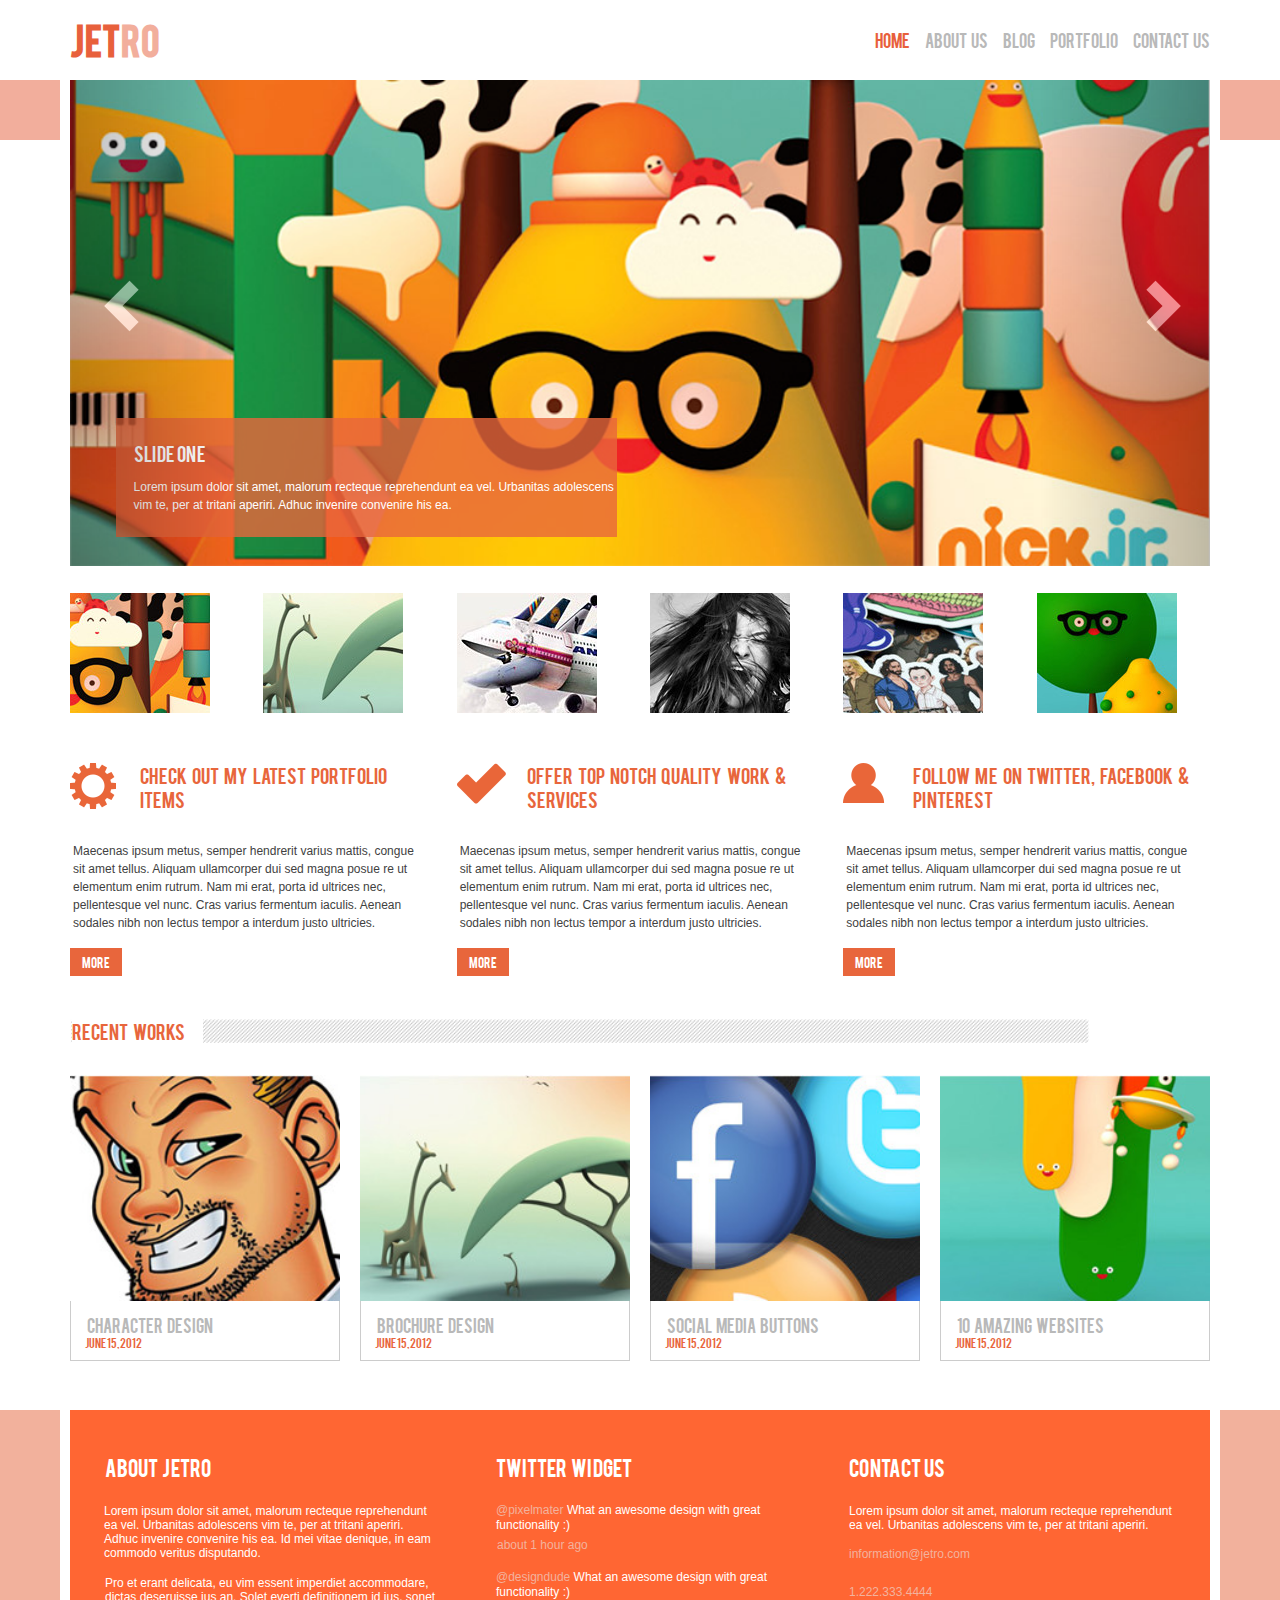
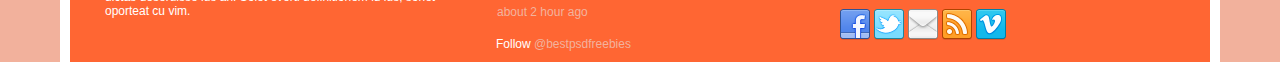
<file: index.html>
<!DOCTYPE html>
<html lang="en">
<head>
    <meta charset="utf-8">
    <meta http-equiv="X-UA-Compatible" content="IE=edge">
    <meta name="viewport" content="width=device-width, initial-scale=1">
    <link rel="shortcut icon" href="favicon.ico"/>
    <!-- The above 3 meta tags *must* come first in the head; any other head content must come *after* these tags -->
    <title>Jetro</title>

    <!-- Bootstrap -->
    <link href="css/bootstrap.min.css" rel="stylesheet">
    <link href="css/style.css" rel="stylesheet">

    <!-- HTML5 shim and Respond.js for IE8 support of HTML5 elements and media queries -->
    <!-- WARNING: Respond.js doesn't work if you view the page via file:// -->
    <!--[if lt IE 9]>
    <script src="https://oss.maxcdn.com/html5shiv/3.7.2/html5shiv.min.js"></script>
    <script src="https://oss.maxcdn.com/respond/1.4.2/respond.min.js"></script>
    <![endif]-->
</head>
<body>
<nav class="navbar">
    <div class="container">
        <!-- Brand and toggle get grouped for better mobile display -->
        <div class="navbar-header">
            <button type="button" class="navbar-toggle collapsed" data-toggle="collapse"
                    data-target="#jt-main-nav">
                <span class="sr-only">Toggle navigation</span>
                <span class="icon-bar"></span>
                <span class="icon-bar"></span>
                <span class="icon-bar"></span>
            </button>
            <a class="navbar-brand" href="index.html">Jet<span class="jt-light">ro</span></a>
        </div>

        <!-- Collect the nav links, forms, and other content for toggling -->
        <div class="collapse navbar-collapse navbar-right" id="jt-main-nav">
            <ul class="nav navbar-nav">
                <li class="active"><a href="index.html">HOME</a></li>
                <li><a href="about.html">About us</a></li>
                <li><a href="blog.html">Blog</a></li>
                <li><a href="portfolio.html">Portfolio</a></li>
                <li><a href="contact.html">Contact us</a></li>

            </ul>

        </div>
        <!-- /.navbar-collapse -->
    </div>
    <!-- /.container-fluid -->
</nav>
<section class="jt-slider">
    <div class="container">
        <div id="carousel-example-generic" class="carousel slide" data-ride="carousel">

            <!-- Wrapper for slides -->
            <div class="carousel-inner" role="listbox">
                <div class="item active">
                    <img src="img/slide1.png" alt="slide1">

                    <div class="carousel-caption">
                        <h2>SLIDE ONE</h2>

                        <p>Lorem ipsum dolor sit amet, malorum recteque reprehendunt ea vel. Urbanitas adolescens vim
                            te, per at tritani aperiri. Adhuc invenire convenire his ea.</p>
                    </div>
                </div>
                <div class="item" id="hang">
                    <img src="img/slide2.jpg" alt="slide2">

                    <div class="carousel-caption">
                        <h2>SLIDE TWO</h2>

                        <p>Lorem ipsum dolor sit amet, malorum recteque reprehendunt ea vel. Urbanitas adolescens vim
                            te, per at tritani aperiri. Adhuc invenire convenire his ea.</p>
                    </div>
                </div>
                <div class="item">
                    <img src="img/slide3.jpg" alt="slide3">

                    <div class="carousel-caption">
                        <h2>SLIDE THREE</h2>

                        <p>Lorem ipsum dolor sit amet, malorum recteque reprehendunt ea vel. Urbanitas adolescens vim
                            te, per at tritani aperiri. Adhuc invenire convenire his ea.</p>
                    </div>
                </div>
                <div class="item">
                    <img src="img/slide4.jpg" alt="slide4">

                    <div class="carousel-caption">
                        <h2>SLIDE FOUR</h2>

                        <p>Lorem ipsum dolor sit amet, malorum recteque reprehendunt ea vel. Urbanitas adolescens vim
                            te, per at tritani aperiri. Adhuc invenire convenire his ea.</p>
                    </div>
                </div>
                <div class="item">
                    <img src="img/slide5.jpg" alt="slide5">

                    <div class="carousel-caption">
                        <h2>SLIDE FIVE</h2>

                        <p>Lorem ipsum dolor sit amet, malorum recteque reprehendunt ea vel. Urbanitas adolescens vim
                            te, per at tritani aperiri. Adhuc invenire convenire his ea.</p>
                    </div>
                </div>
                <div class="item">
                    <img src="img/slide6.jpg" alt="slide6">

                    <div class="carousel-caption">
                        <h2>SLIDE SIX</h2>

                        <p>Lorem ipsum dolor sit amet, malorum recteque reprehendunt ea vel. Urbanitas adolescens vim
                            te, per at tritani aperiri. Adhuc invenire convenire his ea.</p>
                    </div>
                </div>

            </div>

            <!-- Controls -->
            <a class="left carousel-control" href="#carousel-example-generic" role="button" data-slide="prev">
                <span class="glyphicon glyphicon-chevron-left" aria-hidden="true"></span>
                <span class="sr-only">Previous</span>
            </a>
            <a class="right carousel-control" href="#carousel-example-generic" role="button" data-slide="next">
                <span class="glyphicon glyphicon-chevron-right" aria-hidden="true"></span>
                <span class="sr-only">Next</span>
            </a>
        </div>
    </div>
</section>
<section class="jt-img">
    <div class="container">
        <div class="row">
            <div class="col-sm-4 col-md-2 col-xs-6">
                <a href="#" class="slide-one"><img src="img/thumb1.jpg" alt="thumb1"></a>
            </div>
            <div class="col-sm-4 col-md-2 col-xs-6">
                <a href="#" class="slide-two"><img src="img/thumb2.jpg" alt="thumb2"></a>
            </div>
            <div class="col-sm-4 col-md-2 col-xs-6">
                <a href="#" class="slide-three"><img src="img/thumb3.jpg" alt="thumb3"></a>
            </div>
            <div class="col-sm-4 col-md-2 col-xs-6">
                <a href="#" class="slide-four"><img src="img/thumb4.jpg" alt="thumb4"></a>
            </div>
            <div class="col-sm-4 col-md-2 col-xs-6">
                <a href="#" class="slide-five"><img src="img/thumb5.jpg" alt="thumb5"></a>
            </div>
            <div class="col-sm-4 col-md-2 col-xs-6">
                <a href="#" class="slide-six"><img src="img/thumb6.jpg" alt="thumb6"></a>
            </div>
        </div>
    </div>
</section>
<section class="jt-features">
	<div class="container">
		<div class="row">
			<div class="col-md-4">
				<div class="jt-title">
					<img src="img/portfolio.png" alt="portfolio"/>
					<h4>Check out my latest portfolio items</h4>
				</div>
				<p>Maecenas ipsum metus, semper hendrerit varius mattis, congue sit amet tellus. Aliquam ullamcorper dui
					sed magna posue re ut elementum enim rutrum. Nam mi erat, porta id ultrices nec, pellentesque vel
					nunc. Cras varius fermentum iaculis. Aenean sodales nibh non lectus tempor a interdum justo
					ultricies.</p>
				<a class="btn btn-default" href="#" role="button">More</a>
			</div>
			<div class="col-md-4">
				<div class="jt-title">
					<img src="img/work.png" alt="work"/>


					<h4>Offer Top Notch Quality Work & Services</h4>
				</div>
				<p>Maecenas ipsum metus, semper hendrerit varius mattis, congue sit amet tellus. Aliquam ullamcorper dui
					sed magna posue re ut elementum enim rutrum. Nam mi erat, porta id ultrices nec, pellentesque vel
					nunc. Cras varius fermentum iaculis. Aenean sodales nibh non lectus tempor a interdum justo
					ultricies.</p>
				<a class="btn btn-default" href="#" role="button">More</a>
			</div>

			<div class="col-md-4">
				<div class="jt-title">
					<img src="img/connected.png" alt="connected"/>


					<h4>Follow Me on Twitter, Facebook & Pinterest</h4>
				</div>
				<p>Maecenas ipsum metus, semper hendrerit varius mattis, congue sit amet tellus. Aliquam ullamcorper dui
					sed magna posue re ut elementum enim rutrum. Nam mi erat, porta id ultrices nec, pellentesque vel
					nunc. Cras varius fermentum iaculis. Aenean sodales nibh non lectus tempor a interdum justo
					ultricies.</p>
				<a class="btn btn-default" href="#" role="button">More</a>
			</div>
		</div>
	</div>
</section>

<section class="jt-recent">
    <div class="container">
        <h2 class="jt-works"><span>Recent Works</span></h2>
    </div>
    <div class="container jt-recent-items">
        <div class="row">
            <div class="col-md-3 col-sm-6 col-xs-6">
                <a href="portfolio.html"><img src="img/recent1.jpg" alt="recent1"></a>

                <div class="jt-recent-text">
                    <a href="portfolio.html"><h2>Character Design</h2></a>

                    <p>June 15,2012</p>
                </div>
            </div>
            <div class="col-md-3 col-sm-6 col-xs-6">
                <a href="portfolio.html"><img src="img/recent2.jpg" alt="recent2"></a>

                <div class="jt-recent-text">
                    <a href="portfolio.html"><h2>Brochure Design</h2></a>

                    <p>June 15,2012</p>
                </div>
            </div>
            <div class="col-md-3 col-sm-6 col-xs-6">
               <a href="portfolio.html"> <img src="img/recent3.jpg" alt="recent3"></a>

                <div class="jt-recent-text">
                    <a href="portfolio.html"><h2>Social media buttons</h2></a>

                    <p>June 15,2012</p>
                </div>
            </div>
            <div class="col-md-3 col-sm-6 col-xs-6">
                <a href="portfolio.html"><img src="img/recent4.jpg" alt="recent4"></a>

                <div class="jt-recent-text">
                    <a href="portfolio.html"><h2>10 amazing websites</h2></a>

                    <p>June 15,2012</p>
                </div>
            </div>
        </div>
    </div>
</section>
<footer class="jt-footer">
    <div class="container">
        <div class="row">
            <div class="col-sm-4 jt-footer-about">
                <h1>About Jetro</h1>

                <p class="jt-footer-about-text">Lorem ipsum dolor sit amet, malorum recteque reprehendunt ea vel. Urbanitas adolescens vim te, per at
                    tritani aperiri. Adhuc invenire convenire his ea. Id mei vitae denique, in eam commodo veritus
                    disputando.</p>

                <p class="jt-footer-about-text2">Pro et erant delicata, eu vim essent imperdiet accommodare, dictas deseruisse ius an. Solet everti
                    definitionem id ius, sonet oporteat cu vim.</p>
            </div>
            <div class="col-sm-4 jt-footer-twitter">
                <h1>Twitter Widget</h1>

                <p><a href="#" class="jt-twitter-user">@pixelmater</a> What an awesome design with great functionality :)</p>

                <p class="jt-footer-time">about 1 hour ago</p>

                <p><a href="#" class="jt-twitter-user">@designdude</a> What an awesome design with great functionality :)</p>

                <p class="jt-footer-time">about 2 hour ago</p>

                <p>Follow <a href="#" class="jt-twitter-user">@bestpsdfreebies</a></p>
            </div>
            <div class="col-sm-4 jt-footer-contact">
                <h1>Contact US</h1>

                <p class="jt-footer-contact-text">Lorem ipsum dolor sit amet, malorum recteque reprehendunt ea vel. Urbanitas adolescens vim te, per at
                    tritani aperiri.</p>

                <p class="jt-footer-contact-email"> <a href="mailto:information@jetro.com">information@jetro.com</a></p>

                <p class="jt-footer-contact-tel"><a href="skype:1.222.333.4444?call">1.222.333.4444</a></p>

                <a href="#" class="jt-social"> <img src="img/facebook.png" alt="facebook"></a>
                <a href="#" class="jt-social"> <img src="img/twitter.png" alt="twitter"></a>
                <a href="#" class="jt-social"> <img src="img/email.png" alt="email"></a>
                <a href="#" class="jt-social"> <img src="img/rss.png" alt="rss"></a>
                <a href="#" class="jt-social"> <img src="img/vimeo.png" alt="vimeo"></a>

            </div>

        </div>
    </div>
</footer>
<!-- jQuery (necessary for Bootstrap's JavaScript plugins) -->
<script src="https://ajax.googleapis.com/ajax/libs/jquery/1.11.2/jquery.min.js"></script>
<!-- Include all compiled plugins (below), or include individual files as needed -->
<script src="js/bootstrap.min.js"></script>
<script type="text/javascript">
    $(document).ready(function(){
        // Осуществляет переход на 0 слайд карусели
        $(".slide-one").click(function(){
            $("#carousel-example-generic").carousel(0);
        });
        // Осуществляет переход на 1 слайд карусели
        $(".slide-two").click(function(){
            $("#carousel-example-generic").carousel(1);
        });
        // Осуществляет переход на 2 слайд карусели
        $(".slide-three").click(function(){
            $("#carousel-example-generic").carousel(2);
        });
        // Осуществляет переход на 2 слайд карусели
        $(".slide-four").click(function(){
            $("#carousel-example-generic").carousel(3);
        });
        // Осуществляет переход на 2 слайд карусели
        $(".slide-five").click(function(){
            $("#carousel-example-generic").carousel(4);
        });
        // Осуществляет переход на 2 слайд карусели
        $(".slide-six").click(function(){
            $("#carousel-example-generic").carousel(5);
        });
    });
</script>
</body>
</html>
</file>
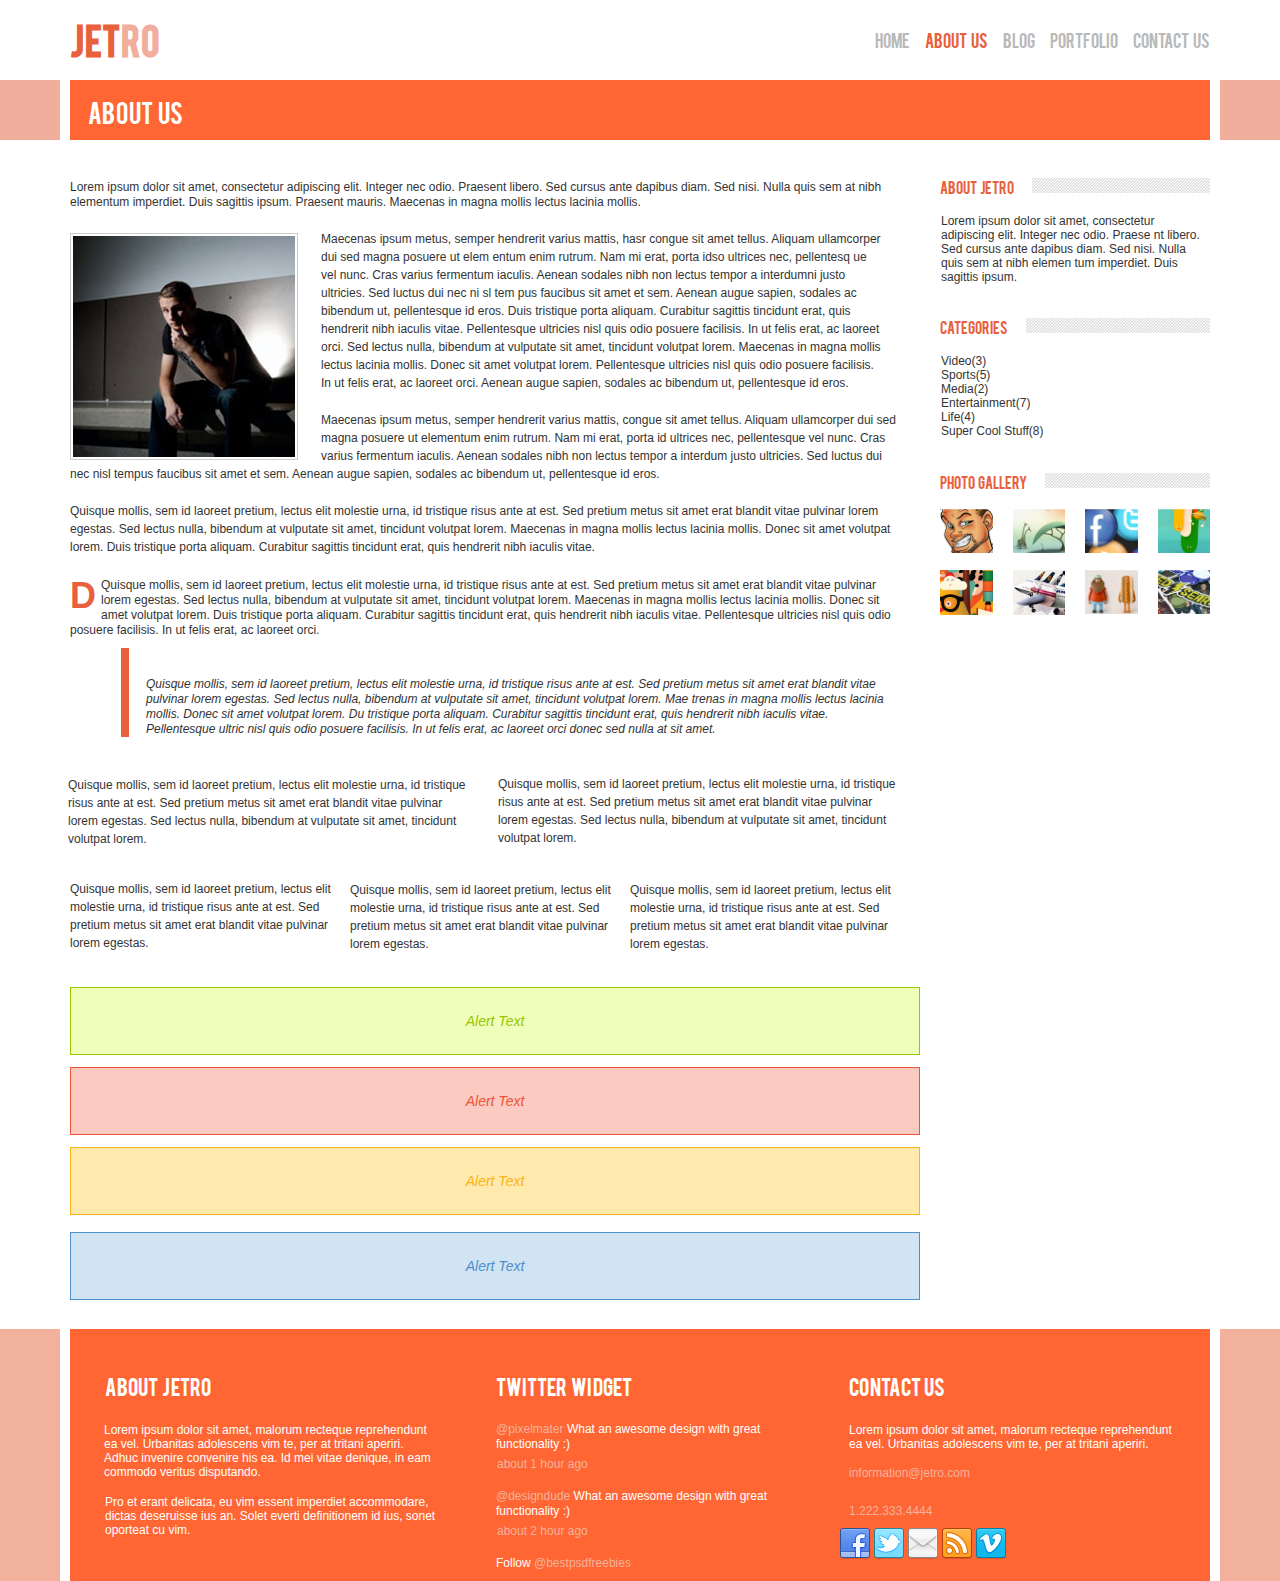
<file: about.html>
<!DOCTYPE html>
<html lang="en">
<head>
    <meta charset="utf-8">
    <meta http-equiv="X-UA-Compatible" content="IE=edge">
    <meta name="viewport" content="width=device-width, initial-scale=1">
    <link rel="shortcut icon" href="favicon.ico"/>
    <!-- The above 3 meta tags *must* come first in the head; any other head content must come *after* these tags -->
    <title>Jetro</title>

    <!-- Bootstrap -->
    <link href="css/bootstrap.min.css" rel="stylesheet">
    <link href="css/style.css" rel="stylesheet">

    <!-- HTML5 shim and Respond.js for IE8 support of HTML5 elements and media queries -->
    <!-- WARNING: Respond.js doesn't work if you view the page via file:// -->
    <!--[if lt IE 9]>
    <script src="https://oss.maxcdn.com/html5shiv/3.7.2/html5shiv.min.js"></script>
    <script src="https://oss.maxcdn.com/respond/1.4.2/respond.min.js"></script>
    <![endif]-->
</head>
<body>
<nav class="navbar">
    <div class="container">
        <!-- Brand and toggle get grouped for better mobile display -->
        <div class="navbar-header">
            <button type="button" class="navbar-toggle collapsed" data-toggle="collapse"
                    data-target="#jt-main-nav">
                <span class="sr-only">Toggle navigation</span>
                <span class="icon-bar"></span>
                <span class="icon-bar"></span>
                <span class="icon-bar"></span>
            </button>
            <a class="navbar-brand" href="index.html">Jet<span class="jt-light">ro</span></a>
        </div>

        <!-- Collect the nav links, forms, and other content for toggling -->
        <div class="collapse navbar-collapse navbar-right" id="jt-main-nav">
            <ul class="nav navbar-nav">
                <li><a href="index.html">HOME</a></li>
                <li class="active"><a href="about.html">About us</a></li>
                <li><a href="blog.html">Blog</a></li>
                <li><a href="portfolio.html">Portfolio</a></li>
                <li><a href="contact.html">Contact us</a></li>
            </ul>

        </div>
        <!-- /.navbar-collapse -->
    </div>
    <!-- /.container-fluid -->
</nav>
<div class="container  jt-header">
    <h1>About us</h1>
</div>
<section class="jt-about">
    <div class="container">
        <div class="row">
            <div class="col-xs-12 col-sm-9">
                <div class="jt-about-content">
                    <p>Lorem ipsum dolor sit amet, consectetur adipiscing elit. Integer nec odio. Praesent libero. Sed
                        cursus ante dapibus diam. Sed nisi. Nulla quis sem at nibh elementum imperdiet. Duis sagittis
                        ipsum. Praesent mauris. Maecenas in magna mollis lectus lacinia mollis.</p>
                    <img src="img/mike.jpg" alt="mike">

                    <p class="jt-about-img-content">Maecenas ipsum metus, semper hendrerit varius mattis, hasr congue
                        sit amet tellus. Aliquam ullamcorper dui sed magna posuere ut elem entum enim rutrum. Nam mi
                        erat, porta idso ultrices
                        nec, pellentesq ue vel nunc. Cras varius fermentum iaculis. Aenean sodales nibh non lectus
                        tempor a interdumni justo ultricies. Sed luctus dui nec ni sl tem pus faucibus sit amet et sem.
                        Aenean augue sapien, sodales ac bibendum ut, pellentesque id eros. Duis tristique porta aliquam.
                        Curabitur sagittis tincidunt erat, quis hendrerit nibh iaculis vitae. Pellentesque ultricies
                        nisl quis odio posuere facilisis. In ut felis erat, ac laoreet orci. Sed lectus nulla, bibendum
                        at vulputate sit amet, tincidunt volutpat lorem. Maecenas in magna mollis lectus lacinia mollis.
                        Donec sit amet volutpat lorem. Pellentesque ultricies nisl quis odio posuere facilisis. In ut
                        felis erat, ac laoreet orci. Aenean augue sapien, sodales ac bibendum ut, pellentesque id
                        eros.</p>

                    <p class="jt-about-middle-content">Maecenas ipsum metus, semper hendrerit varius mattis, congue sit
                        amet tellus. Aliquam ullamcorper
                        dui sed magna posuere ut elementum enim rutrum. Nam mi erat, porta id ultrices nec, pellentesque
                        vel nunc. Cras varius fermentum iaculis. Aenean sodales nibh non lectus tempor a interdum justo
                        ultricies. Sed luctus dui nec nisl tempus faucibus sit amet et sem. Aenean augue sapien, sodales
                        ac bibendum ut, pellentesque id eros.</p>

                    <p class="jt-about-quisque-content">Quisque mollis, sem id laoreet pretium, lectus elit molestie
                        urna, id tristique risus ante at
                        est. Sed pretium metus sit amet erat blandit vitae pulvinar lorem egestas. Sed lectus nulla,
                        bibendum at vulputate sit amet, tincidunt volutpat lorem. Maecenas in magna mollis lectus
                        lacinia mollis. Donec sit amet volutpat lorem. Duis tristique porta aliquam. Curabitur sagittis
                        tincidunt erat, quis hendrerit nibh iaculis vitae.</p>

                    <p class="jt-big-letter">DQuisque mollis, sem id laoreet pretium, lectus elit molestie urna, id
                        tristique risus ante at est. Sed pretium metus sit amet erat blandit vitae pulvinar lorem
                        egestas. Sed lectus nulla, bibendum at vulputate sit amet, tincidunt volutpat lorem. Maecenas in
                        magna mollis lectus lacinia mollis. Donec sit amet volutpat lorem. Duis tristique porta aliquam.
                        Curabitur sagittis tincidunt erat, quis hendrerit nibh iaculis vitae. Pellentesque ultricies
                        nisl quis odio posuere facilisis. In ut felis erat, ac laoreet orci.</p>
                    <blockquote>
                        <p>
                            Quisque mollis, sem id laoreet pretium, lectus elit molestie urna, id tristique risus ante
                            at
                            est. Sed pretium metus sit amet erat blandit vitae pulvinar lorem egestas. Sed lectus nulla,
                            bibendum at vulputate sit amet, tincidunt volutpat lorem. Mae trenas in magna mollis lectus
                            lacinia mollis. Donec sit amet volutpat lorem. Du tristique porta aliquam. Curabitur
                            sagittis
                            tincidunt erat, quis hendrerit nibh iaculis vitae. Pellentesque ultric nisl quis odio
                            posuere
                            facilisis. In ut felis erat, ac laoreet orci donec sed nulla at sit amet.</p>
                    </blockquote>
                    <div class="row">
                        <div class="col-xs-12 col-sm-6 jt-about-col-cont">
                            <p>Quisque mollis, sem id laoreet pretium, lectus elit molestie urna, id tristique risus
                                ante at est. Sed pretium metus sit amet erat blandit vitae pulvinar lorem egestas. Sed
                                lectus nulla, bibendum at vulputate sit amet, tincidunt volutpat lorem. </p>
                        </div>
                        <div class="col-xs-12 col-sm-6 jt-about-col2-cont">
                            <p>Quisque mollis, sem id laoreet pretium, lectus elit molestie urna, id tristique risus
                                ante at est. Sed pretium metus sit amet erat blandit vitae pulvinar lorem egestas. Sed
                                lectus nulla, bibendum at vulputate sit amet, tincidunt volutpat lorem. </p>
                        </div>
                    </div>
                    <div class="row">
                        <div class="col-xs-12 col-sm-4 jt-about-lit-col">
                            <p>Quisque mollis, sem id laoreet pretium, lectus elit molestie urna, id tristique risus
                                ante at est. Sed pretium metus sit amet erat blandit vitae pulvinar lorem egestas.</p>
                        </div>
                        <div class="col-xs-12 col-sm-4 jt-about-lit-col2">
                            <p>Quisque mollis, sem id laoreet pretium, lectus elit molestie urna, id tristique risus
                                ante at est. Sed pretium metus sit amet erat blandit vitae pulvinar lorem egestas.</p>
                        </div>
                        <div class="col-xs-12 col-sm-4 jt-about-lit-col2">
                            <p>Quisque mollis, sem id laoreet pretium, lectus elit molestie urna, id tristique risus
                                ante at est. Sed pretium metus sit amet erat blandit vitae pulvinar lorem egestas.</p>
                        </div>
                    </div>
                    <div class="alert alert-success" role="alert">Alert Text</div>
                    <div class="alert alert-danger" role="alert">Alert Text</div>
                    <div class="alert alert-warning" role="alert">Alert Text</div>
                    <div class="alert alert-info" role="alert">Alert Text</div>
                </div>
            </div>
            <div class="col-xs-12 col-sm-3">
                <div class="sidebar-module sidebar-module-inset">
                    <h4 class="jt-works"><span>About Jetro</span></h4>

                    <p>Lorem ipsum dolor sit amet, consectetur adipiscing elit. Integer nec odio. Praese nt libero. Sed
                        cursus ante dapibus diam. Sed nisi. Nulla quis sem at nibh elemen tum imperdiet. Duis sagittis
                        ipsum. </p>
                </div>
                <div class="sidebar-module jt-categories">
                    <h4 class="jt-works"><span>Categories</span></h4>
                    <ol class="jt-list">
                        <li><a href="#">Video(3)</a></li>
                        <li><a href="#">Sports(5)</a></li>
                        <li><a href="#">Media(2)</a></li>
                        <li><a href="#">Entertainment(7)</a></li>
                        <li><a href="#">Life(4)</a></li>
                        <li><a href="#">Super Cool Stuff(8)</a></li>

                    </ol>
                </div>
                <div class="sidebar-module jt-photo-gallery">
                    <h4 class="jt-works"><span>Photo Gallery</span></h4>

                    <div class="row">
                        <div class="col-xs-3 col-sm-3 col-md-3">
                            <a href="#"><img src="img/recent1.jpg" alt="recent1"></a>
                        </div>
                        <div class="col-xs-3 col-sm-3 col-md-3">
                            <a href="#"><img src="img/recent2.jpg" alt="recent2"></a>
                        </div>
                        <div class="col-xs-3 col-sm-3 col-md-3">
                            <a href="#"><img src="img/recent3.jpg" alt="recent3"></a>
                        </div>
                        <div class="col-xs-3 col-sm-3 col-md-3">
                            <a href="#"><img src="img/recent4.jpg" alt="recent4"></a>
                        </div>
                    </div>
                    <div class="row">
                        <div class="col-xs-3 col-sm-3 col-md-3">
                            <a href="#"><img src="img/thumb1.jpg" alt="thumb1"></a>
                        </div>
                        <div class="col-xs-3 col-sm-3 col-md-3">
                            <a href="#"><img src="img/thumb3.jpg" alt="thumb3"></a>
                        </div>
                        <div class="col-xs-3 col-sm-3 col-md-3">
                            <a href="#"><img src="img/port3.jpg" alt="port3"></a>
                        </div>
                        <div class="col-xs-3 col-sm-3 col-md-3">
                            <a href="#"> <img src="img/port4.jpg" alt="port4"></a>
                        </div>
                    </div>
                </div>
            </div>
            <!-- /.blog-sidebar -->
        </div>
    </div>
</section>
<footer class="jt-footer">
    <div class="container">
        <div class="row">
            <div class="col-sm-4 jt-footer-about">
                <h1>About Jetro</h1>

                <p class="jt-footer-about-text">Lorem ipsum dolor sit amet, malorum recteque reprehendunt ea vel. Urbanitas adolescens vim te, per at
                    tritani aperiri. Adhuc invenire convenire his ea. Id mei vitae denique, in eam commodo veritus
                    disputando.</p>

                <p class="jt-footer-about-text2">Pro et erant delicata, eu vim essent imperdiet accommodare, dictas deseruisse ius an. Solet everti
                    definitionem id ius, sonet oporteat cu vim.</p>
            </div>
            <div class="col-sm-4 jt-footer-twitter">
                <h1>Twitter Widget</h1>

                <p><a href="#" class="jt-twitter-user">@pixelmater</a> What an awesome design with great functionality :)</p>

                <p class="jt-footer-time">about 1 hour ago</p>

                <p><a href="#" class="jt-twitter-user">@designdude</a> What an awesome design with great functionality :)</p>

                <p class="jt-footer-time">about 2 hour ago</p>

                <p>Follow <a href="#" class="jt-twitter-user">@bestpsdfreebies</a></p>
            </div>
            <div class="col-sm-4 jt-footer-contact">
                <h1>Contact US</h1>

                <p class="jt-footer-contact-text">Lorem ipsum dolor sit amet, malorum recteque reprehendunt ea vel. Urbanitas adolescens vim te, per at
                    tritani aperiri.</p>

                <p class="jt-footer-contact-email"> <a href="mailto:information@jetro.com">information@jetro.com</a></p>

                <p class="jt-footer-contact-tel"><a href="skype:1.222.333.4444?call">1.222.333.4444</a></p>

                <a href="#" class="jt-social"> <img src="img/facebook.png" alt="facebook"></a>
                <a href="#" class="jt-social"> <img src="img/twitter.png" alt="twitter"></a>
                <a href="#" class="jt-social"> <img src="img/email.png" alt="email"></a>
                <a href="#" class="jt-social"> <img src="img/rss.png" alt="rss"></a>
                <a href="#" class="jt-social"> <img src="img/vimeo.png" alt="vimeo"></a>

            </div>

        </div>
    </div>
</footer>
<!-- jQuery (necessary for Bootstrap's JavaScript plugins) -->
<script src="https://ajax.googleapis.com/ajax/libs/jquery/1.11.2/jquery.min.js"></script>
<!-- Include all compiled plugins (below), or include individual files as needed -->
<script src="js/bootstrap.min.js"></script>
</body>
</html>
</file>
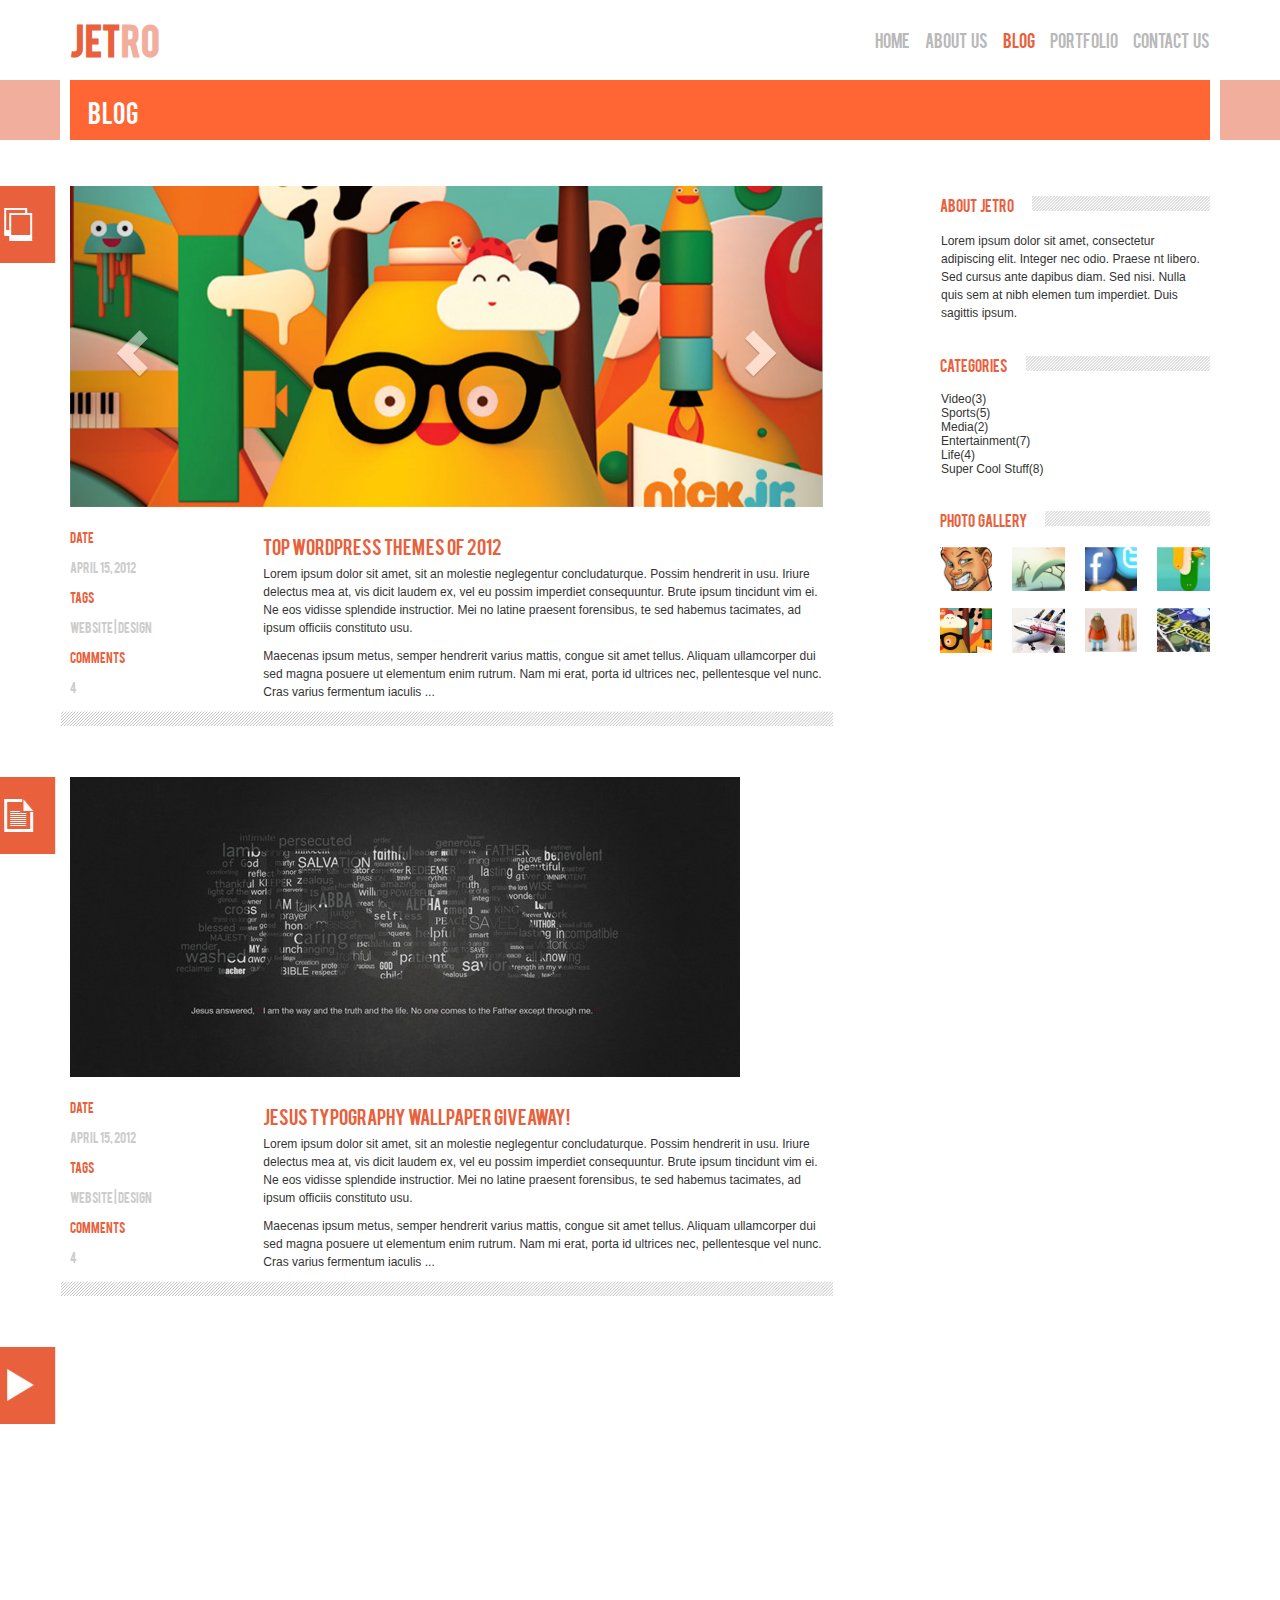
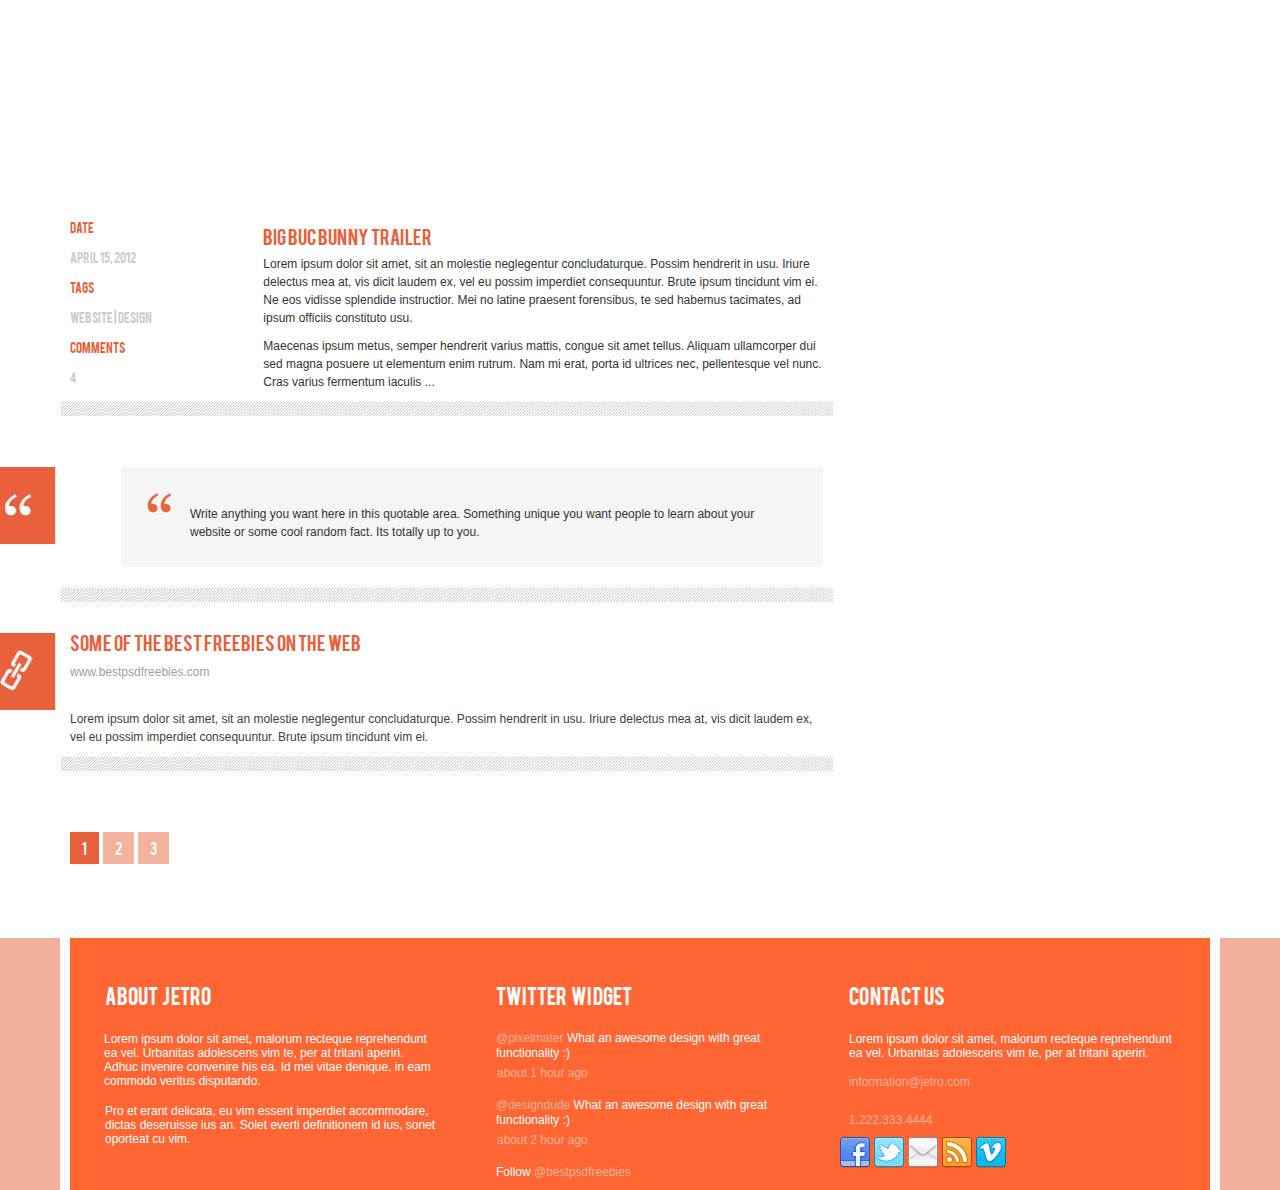
<file: blog.html>
<!DOCTYPE html>
<html lang="en">
<head>
    <meta charset="utf-8">
    <meta http-equiv="X-UA-Compatible" content="IE=edge">
    <meta name="viewport" content="width=device-width, initial-scale=1">
    <link rel="shortcut icon" href="favicon.ico"/>
    <!-- The above 3 meta tags *must* come first in the head; any other head content must come *after* these tags -->
    <title>Jetro</title>

    <!-- Bootstrap -->
    <link href="css/bootstrap.min.css" rel="stylesheet">
    <link href="css/style.css" rel="stylesheet">

    <!-- HTML5 shim and Respond.js for IE8 support of HTML5 elements and media queries -->
    <!-- WARNING: Respond.js doesn't work if you view the page via file:// -->
    <!--[if lt IE 9]>
    <script src="https://oss.maxcdn.com/html5shiv/3.7.2/html5shiv.min.js"></script>
    <script src="https://oss.maxcdn.com/respond/1.4.2/respond.min.js"></script>
    <![endif]-->
</head>
<body>
<nav class="navbar">
    <div class="container">
        <!-- Brand and toggle get grouped for better mobile display -->
        <div class="navbar-header">
            <button type="button" class="navbar-toggle collapsed" data-toggle="collapse"
                    data-target="#jt-main-nav">
                <span class="sr-only">Toggle navigation</span>
                <span class="icon-bar"></span>
                <span class="icon-bar"></span>
                <span class="icon-bar"></span>
            </button>
            <a class="navbar-brand" href="index.html">Jet<span class="jt-light">ro</span></a>
        </div>

        <!-- Collect the nav links, forms, and other content for toggling -->
        <div class="collapse navbar-collapse navbar-right" id="jt-main-nav">
            <ul class="nav navbar-nav">
                <li><a href="index.html">HOME</a></li>
                <li><a href="about.html">About us</a></li>
                <li  class="active"><a href="blog.html">Blog</a></li>
                <li><a href="portfolio.html">Portfolio</a></li>
                <li><a href="contact.html">Contact us</a></li>

            </ul>

        </div>
        <!-- /.navbar-collapse -->
    </div>
    <!-- /.container-fluid -->
</nav>
<div class="container jt-header">
    <h1>Blog</h1>
</div>
<article class="jt-cont-text">
<div class="container">
<div class="row">
<div class="col-sm-8 col-md-8">

    <article class="jt-cont-line jt-cont-mar jt-carousel">
        <div id="carousel-example-generic" class="carousel slide " data-ride="carousel">

            <!-- Wrapper for slides -->
            <div class="carousel-inner" role="listbox">
                <div class="item active">
                    <img src="img/slide1.png" alt="slide1">


                </div>
                <div class="item">
                    <img src="img/slide2.jpg" alt="slide1">

                </div>
                <div class="item">
                    <img src="img/slide3.jpg" alt="slide1">

                </div>
                <div class="item">
                    <img src="img/slide4.jpg" alt="slide1">

                </div>
                <div class="item">
                    <img src="img/slide5.jpg" alt="slide1">

                </div>
                <div class="item">
                    <img src="img/slide6.jpg" alt="slide1">

                </div>

            </div>

            <!-- Controls -->
            <a class="left carousel-control" href="#carousel-example-generic" role="button" data-slide="prev">
                <span class="glyphicon glyphicon-chevron-left" aria-hidden="true"></span>
                <span class="sr-only">Previous</span>
            </a>
            <a class="right carousel-control" href="#carousel-example-generic" role="button" data-slide="next">
                <span class="glyphicon glyphicon-chevron-right" aria-hidden="true"></span>
                <span class="sr-only">Next</span>
            </a>
        </div>
        <div class="row">
            <div class="col-sm-3 col-md-3">
                <h4>Date</h4>
                <h5>April 15, 2012</h5>

                <h4>Tags</h4>
                <h5>Website | Design</h5>

                <h4>Comments</h4>
                <h5>4</h5>
            </div>

            <div class="col-sm-9 col-md-9">
                <a href="#" class="jt-blog-links"><h2>Top WordPress Themes of 2012</h2></a>

                <p>Lorem ipsum dolor sit amet, sit an molestie neglegentur concludaturque. Possim hendrerit in usu.
                    Iriure delectus mea at, vis dicit laudem ex, vel eu possim imperdiet consequuntur. Brute ipsum
                    tincidunt vim ei. Ne eos vidisse splendide instructior. Mei no latine praesent forensibus, te
                    sed habemus tacimates, ad ipsum officiis constituto usu.</p>

                <p>Maecenas ipsum metus, semper hendrerit varius mattis, congue sit amet tellus. Aliquam
                    ullamcorper dui sed magna posuere ut elementum enim rutrum. Nam mi erat, porta id ultrices nec,
                    pellentesque vel nunc. Cras varius fermentum iaculis ...</p>
            </div>
        </div>
    </article>
    <article class="jt-cont-line jt-cont-mar jt-blog-jesus">

        <img src="img/blog-jesus.jpg" alt="alt"/>

        <div class="row">
            <div class="col-sm-3 col-md-3">
                <h4>Date</h4>

                <h5>April 15, 2012</h5>
                <h4>Tags</h4>

                <h5>Website | Design</h5>
                <h4>Comments</h4>

                <h5>4</h5>
            </div>
            <div class="col-sm-9 col-md-9">
                <a href="#" class="jt-blog-links"><h2>Jesus Typography Wallpaper Giveaway!</h2></a>

                <p>Lorem ipsum dolor sit amet, sit an molestie neglegentur concludaturque. Possim hendrerit in usu.
                    Iriure delectus mea at, vis dicit laudem ex, vel eu possim imperdiet consequuntur. Brute ipsum
                    tincidunt vim ei. Ne eos vidisse splendide instructior. Mei no latine praesent forensibus, te
                    sed habemus tacimates, ad ipsum officiis constituto usu.</p>

                <p>Maecenas ipsum metus, semper hendrerit varius mattis, congue sit amet tellus. Aliquam
                    ullamcorper dui sed magna posuere ut elementum enim rutrum. Nam mi erat, porta id ultrices nec,
                    pellentesque vel nunc. Cras varius fermentum iaculis ...</p>
            </div>
        </div>

    </article>
    <article class="jt-cont-line jt-cont-mar jt-cont-movie">

        <!-- 16:9 aspect ratio -->
        <div class="embed-responsive embed-responsive-16by9">
            <iframe width="560" height="315" src="https://www.youtube.com/embed/XSGBVzeBUbk" frameborder="0"
                    allowfullscreen></iframe>
        </div>

        <div class="row">
            <div class="col-sm-3 col-md-3">
                <h4>Date</h4>

                <h5>April 15, 2012</h5>
                <h4>Tags</h4>

                <h5>Website | Design</h5>
                <h4>Comments</h4>

                <h5>4</h5>
            </div>
            <div class="col-sm-9 col-md-9">
                <a href="#" class="jt-blog-links"><h2>Big Buc Bunny Trailer</h2></a>

                <p>Lorem ipsum dolor sit amet, sit an molestie neglegentur concludaturque. Possim hendrerit in usu.
                    Iriure delectus mea at, vis dicit laudem ex, vel eu possim imperdiet consequuntur. Brute ipsum
                    tincidunt vim ei. Ne eos vidisse splendide instructior. Mei no latine praesent forensibus, te
                    sed habemus tacimates, ad ipsum officiis constituto usu.</p>

                <p>Maecenas ipsum metus, semper hendrerit varius mattis, congue sit amet tellus. Aliquam
                    ullamcorper dui sed magna posuere ut elementum enim rutrum. Nam mi erat, porta id ultrices nec,
                    pellentesque vel nunc. Cras varius fermentum iaculis ...</p>
            </div>
        </div>

    </article>
    <article class="jt-cont-line jt-cont-mar jt-cont-quote">

        <blockquote>
            <img src="img/lapku.png" alt="lapku">

            <p>Write anything you want here in this quotable area. Something unique you want people to learn
                about your website or some cool random fact. Its totally up to you. </p>
        </blockquote>


    </article>
    <article class="jt-cont-line jt-cont-mar jt-cont-link">

        <a href="#" class="jt-blog-links"><h2>Some of the best freebies on the web</h2></a>
        <a href="www.bestpsdfreebies.com">www.bestpsdfreebies.com</a>

        <p>Lorem ipsum dolor sit amet, sit an molestie neglegentur concludaturque. Possim hendrerit in usu. Iriure
            delectus mea at, vis dicit laudem ex, vel eu possim imperdiet consequuntur. Brute ipsum tincidunt vim ei.
        </p>


    </article>
    <nav>
        <ul class="pagination">

            <li><a href="#" class="active">1</a></li>
            <li><a href="#" class="disabled">2</a></li>
            <li><a href="#" class="disabled">3</a></li>

        </ul>
    </nav>
</div>

<!----------------------------Sidebar----------------------------->
<div class="col-xs-12 col-sm-3 col-sm-offset-1">
    <div class="sidebar-module sidebar-module-inset">
        <h4 class="jt-works"><span>About Jetro</span></h4>

        <p>Lorem ipsum dolor sit amet, consectetur adipiscing elit. Integer nec odio. Praese nt libero. Sed
            cursus ante dapibus diam. Sed nisi. Nulla quis sem at nibh elemen tum imperdiet. Duis sagittis
            ipsum. </p>
    </div>
    <div class="sidebar-module jt-categories">
        <h4 class="jt-works"><span>Categories</span></h4>
        <ol class="jt-list">
            <li><a href="#">Video(3)</a></li>
            <li><a href="#">Sports(5)</a></li>
            <li><a href="#">Media(2)</a></li>
            <li><a href="#">Entertainment(7)</a></li>
            <li><a href="#">Life(4)</a></li>
            <li><a href="#">Super Cool Stuff(8)</a></li>

        </ol>
    </div>
    <div class="sidebar-module jt-photo-gallery">
        <h4 class="jt-works"><span>Photo Gallery</span></h4>

        <div class="row">
            <div class="col-xs-3 col-sm-3 col-md-3">
                <a href="#"><img src="img/recent1.jpg" alt="recent1"></a>
            </div>
            <div class="col-xs-3 col-sm-3 col-md-3">
                <a href="#"><img src="img/recent2.jpg" alt="recent2"></a>
            </div>
            <div class="col-xs-3 col-sm-3 col-md-3">
                <a href="#"><img src="img/recent3.jpg" alt="recent3"></a>
            </div>
            <div class="col-xs-3 col-sm-3 col-md-3">
                <a href="#"><img src="img/recent4.jpg" alt="recent4"></a>
            </div>
        </div>
        <div class="row">
            <div class="col-xs-3 col-sm-3 col-md-3">
                <a href="#"><img src="img/thumb1.jpg" alt="thumb1"></a>
            </div>
            <div class="col-xs-3 col-sm-3 col-md-3">
                <a href="#"><img src="img/thumb3.jpg" alt="thumb3"></a>
            </div>
            <div class="col-xs-3 col-sm-3 col-md-3">
                <a href="#"><img src="img/port3.jpg" alt="port3"></a>
            </div>
            <div class="col-xs-3 col-sm-3 col-md-3">
                <a href="#"> <img src="img/port4.jpg" alt="port4"></a>
            </div>
        </div>
    </div>
</div>
<!----------------------------End of Sidebar----------------------------->
</div>
</div>
</article>
<footer class="jt-footer">
    <div class="container">
        <div class="row">
            <div class="col-sm-4 jt-footer-about">
                <h1>About Jetro</h1>

                <p class="jt-footer-about-text">Lorem ipsum dolor sit amet, malorum recteque reprehendunt ea vel.
                    Urbanitas adolescens vim te, per at
                    tritani aperiri. Adhuc invenire convenire his ea. Id mei vitae denique, in eam commodo veritus
                    disputando.</p>

                <p class="jt-footer-about-text2">Pro et erant delicata, eu vim essent imperdiet accommodare, dictas
                    deseruisse ius an. Solet everti
                    definitionem id ius, sonet oporteat cu vim.</p>
            </div>
            <div class="col-sm-4 jt-footer-twitter">
                <h1>Twitter Widget</h1>

                <p><a href="#" class="jt-twitter-user">@pixelmater</a> What an awesome design with great functionality
                    :)</p>

                <p class="jt-footer-time">about 1 hour ago</p>

                <p><a href="#" class="jt-twitter-user">@designdude</a> What an awesome design with great functionality
                    :)</p>

                <p class="jt-footer-time">about 2 hour ago</p>

                <p>Follow <a href="#" class="jt-twitter-user">@bestpsdfreebies</a></p>
            </div>
            <div class="col-sm-4 jt-footer-contact">
                <h1>Contact US</h1>

                <p class="jt-footer-contact-text">Lorem ipsum dolor sit amet, malorum recteque reprehendunt ea vel.
                    Urbanitas adolescens vim te, per at
                    tritani aperiri.</p>

                <p class="jt-footer-contact-email"><a href="mailto:information@jetro.com">information@jetro.com</a></p>

                <p class="jt-footer-contact-tel"><a href="skype:1.222.333.4444?call">1.222.333.4444</a></p>

                <a href="#" class="jt-social"> <img src="img/facebook.png" alt="facebook"></a>
                <a href="#" class="jt-social"> <img src="img/twitter.png" alt="twitter"></a>
                <a href="#" class="jt-social"> <img src="img/email.png" alt="email"></a>
                <a href="#" class="jt-social"> <img src="img/rss.png" alt="rss"></a>
                <a href="#" class="jt-social"> <img src="img/vimeo.png" alt="vimeo"></a>

            </div>

        </div>
    </div>
</footer>
<!-- jQuery (necessary for Bootstrap's JavaScript plugins) -->
<script src="https://ajax.googleapis.com/ajax/libs/jquery/1.11.2/jquery.min.js"></script>
<!-- Include all compiled plugins (below), or include individual files as needed -->
<script src="js/bootstrap.min.js"></script>
</body>
</html>
</file>
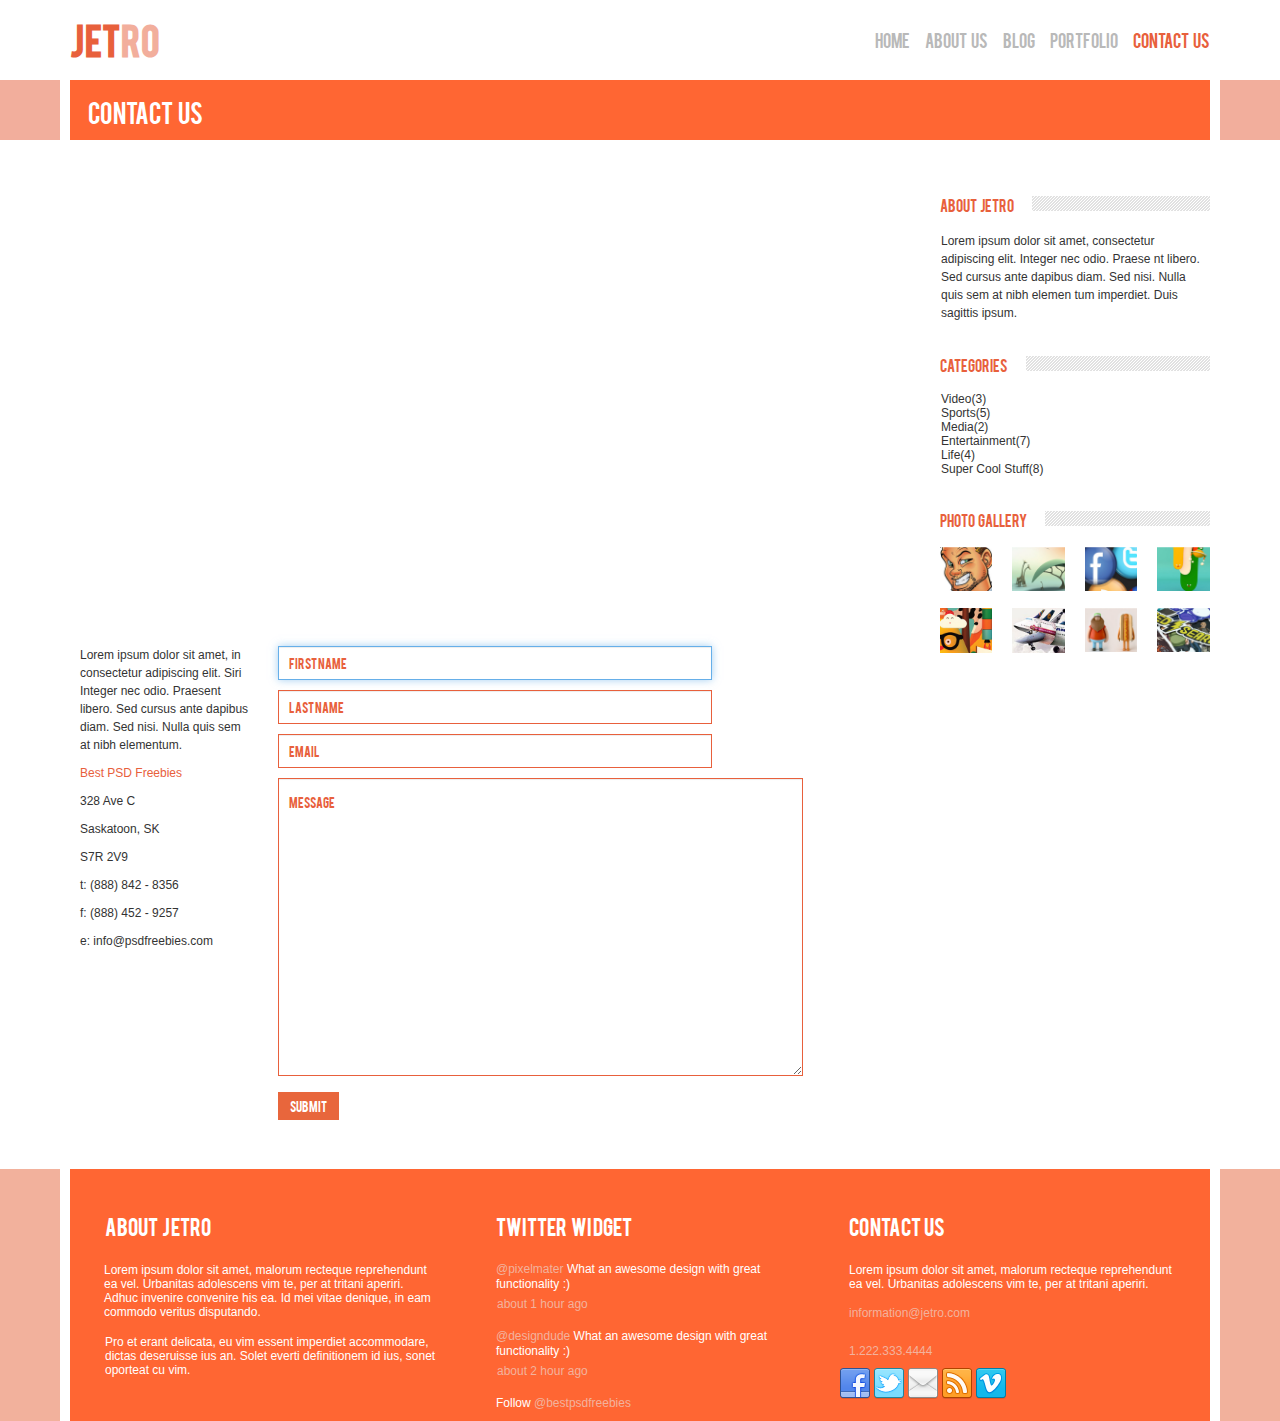
<file: contact.html>
<!DOCTYPE html>
<html lang="en">
<head>
    <meta charset="utf-8">
    <meta http-equiv="X-UA-Compatible" content="IE=edge">
    <meta name="viewport" content="width=device-width, initial-scale=1">
    <link rel="shortcut icon" href="favicon.ico"/>
    <!-- The above 3 meta tags *must* come first in the head; any other head content must come *after* these tags -->
    <title>Jetro</title>

    <!-- Bootstrap -->
    <link href="css/bootstrap.min.css" rel="stylesheet">
    <link href="css/style.css" rel="stylesheet">

    <!-- HTML5 shim and Respond.js for IE8 support of HTML5 elements and media queries -->
    <!-- WARNING: Respond.js doesn't work if you view the page via file:// -->
    <!--[if lt IE 9]>
    <script src="https://oss.maxcdn.com/html5shiv/3.7.2/html5shiv.min.js"></script>
    <script src="https://oss.maxcdn.com/respond/1.4.2/respond.min.js"></script>
    <![endif]-->
</head>
<body>
<nav class="navbar">
    <div class="container">
        <!-- Brand and toggle get grouped for better mobile display -->
        <div class="navbar-header">
            <button type="button" class="navbar-toggle collapsed" data-toggle="collapse"
                    data-target="#jt-main-nav">
                <span class="sr-only">Toggle navigation</span>
                <span class="icon-bar"></span>
                <span class="icon-bar"></span>
                <span class="icon-bar"></span>
            </button>
            <a class="navbar-brand" href="index.html">Jet<span class="jt-light">ro</span></a>
        </div>

        <!-- Collect the nav links, forms, and other content for toggling -->
        <div class="collapse navbar-collapse navbar-right" id="jt-main-nav">
            <ul class="nav navbar-nav">
                <li><a href="index.html">HOME</a></li>
                <li><a href="about.html">About us</a></li>
                <li><a href="blog.html">Blog</a></li>
                <li><a href="portfolio.html">Portfolio</a></li>
                <li class="active" ><a href="contact.html">Contact us</a></li>

            </ul>

        </div>
        <!-- /.navbar-collapse -->
    </div>
    <!-- /.container-fluid -->
</nav>
<div class="container jt-header">
    <h1>Contact us</h1>
</div>
<section class="jt-cont-text">
    <div class="container">
        <div class="row">
            <div class="col-sm-8 col-md-8">
                <!-- 16:9 aspect ratio -->
                <div class="embed-responsive embed-responsive-16by9">
                    <iframe src="https://www.google.com/maps/embed?pb=!1m18!1m12!1m3!1d9795.888910579599!2d-106.63847186278026!3d52.13482668495511!2m3!1f0!2f0!3f0!3m2!1i1024!2i768!4f13.1!3m3!1m2!1s0x0000000000000000%3A0x4fff84ef4b435795!2sSaskatoon+Island!5e0!3m2!1sru!2sru!4v1432832968316"
                            width="600" height="450" frameborder="0" style="border:0"></iframe>
                </div>
                <div class="col-sm-5 col-md-5 col-lg-3">
                    <p>Lorem ipsum dolor sit amet, in consectetur adipiscing elit. Siri Integer nec odio. Praesent
                        libero. Sed cursus ante dapibus diam. Sed nisi. Nulla quis sem at nibh elementum.</p>

                    <p class="jt-cont-red">Best PSD Freebies</p>

                    <p>328 Ave C</p>

                    <p>Saskatoon, SK</p>

                    <p>S7R 2V9</p>

                    <p>t: (888) 842 - 8356</p>

                    <p> f: (888) 452 - 9257</p>

                    <p>e: info@psdfreebies.com</p>
                </div>
                <div class="col-sm-7 col-md-7 col-lg-9">
                    <form class="form-horizontal">
                        <div class="col-sm-10">
                            <input type="text" class="form-control" placeholder="First Name" autofocus>
                        </div>
                        <div class="col-sm-10">
                            <input type="text" class="form-control" placeholder="Last Name">
                        </div>
                        <div class="col-sm-10">
                            <input type="email" class="form-control" id="inputEmail3" placeholder="Email">
                        </div>
                        <div class="col-sm-12">
                            <textarea class="form-control" rows="10" placeholder="Message"></textarea>
                        </div>
                        <div class="col-sm-10">
                            <button type="submit" class="btn ">Submit</button>
                        </div>
                    </form>
                </div>

            </div>
            <div class="col-xs-12 col-sm-3 col-sm-offset-1">
                <div class="sidebar-module sidebar-module-inset">
                    <h4 class="jt-works"><span>About Jetro</span></h4>

                    <p>Lorem ipsum dolor sit amet, consectetur adipiscing elit. Integer nec odio. Praese nt libero. Sed
                        cursus ante dapibus diam. Sed nisi. Nulla quis sem at nibh elemen tum imperdiet. Duis sagittis
                        ipsum. </p>
                </div>
                <div class="sidebar-module jt-categories">
                    <h4 class="jt-works"><span>Categories</span></h4>
                    <ol class="jt-list">
                        <li><a href="#">Video(3)</a></li>
                        <li><a href="#">Sports(5)</a></li>
                        <li><a href="#">Media(2)</a></li>
                        <li><a href="#">Entertainment(7)</a></li>
                        <li><a href="#">Life(4)</a></li>
                        <li><a href="#">Super Cool Stuff(8)</a></li>

                    </ol>
                </div>
                <div class="sidebar-module jt-photo-gallery">
                    <h4 class="jt-works"><span>Photo Gallery</span></h4>

                    <div class="row">
                        <div class="col-xs-3 col-sm-3 col-md-3">
                            <a href="#"><img src="img/recent1.jpg" alt="recent1"></a>
                        </div>
                        <div class="col-xs-3 col-sm-3 col-md-3">
                            <a href="#"><img src="img/recent2.jpg" alt="recent2"></a>
                        </div>
                        <div class="col-xs-3 col-sm-3 col-md-3">
                            <a href="#"><img src="img/recent3.jpg" alt="recent3"></a>
                        </div>
                        <div class="col-xs-3 col-sm-3 col-md-3">
                            <a href="#"><img src="img/recent4.jpg" alt="recent4"></a>
                        </div>
                    </div>
                    <div class="row">
                        <div class="col-xs-3 col-sm-3 col-md-3">
                            <a href="#"><img src="img/thumb1.jpg" alt="thumb1"></a>
                        </div>
                        <div class="col-xs-3 col-sm-3 col-md-3">
                            <a href="#"><img src="img/thumb3.jpg" alt="thumb3"></a>
                        </div>
                        <div class="col-xs-3 col-sm-3 col-md-3">
                            <a href="#"><img src="img/port3.jpg" alt="port3"></a>
                        </div>
                        <div class="col-xs-3 col-sm-3 col-md-3">
                            <a href="#"> <img src="img/port4.jpg" alt="port4"></a>
                        </div>
                    </div>
                </div>
            </div>
            <!-- /.blog-sidebar -->
            <!-- /.blog-sidebar -->
        </div>
    </div>

</section>
<footer class="jt-footer">
    <div class="container">
        <div class="row">
            <div class="col-sm-4 jt-footer-about">
                <h1>About Jetro</h1>

                <p class="jt-footer-about-text">Lorem ipsum dolor sit amet, malorum recteque reprehendunt ea vel. Urbanitas adolescens vim te, per at
                    tritani aperiri. Adhuc invenire convenire his ea. Id mei vitae denique, in eam commodo veritus
                    disputando.</p>

                <p class="jt-footer-about-text2">Pro et erant delicata, eu vim essent imperdiet accommodare, dictas deseruisse ius an. Solet everti
                    definitionem id ius, sonet oporteat cu vim.</p>
            </div>
            <div class="col-sm-4 jt-footer-twitter">
                <h1>Twitter Widget</h1>

                <p><a href="#" class="jt-twitter-user">@pixelmater</a> What an awesome design with great functionality :)</p>

                <p class="jt-footer-time">about 1 hour ago</p>

                <p><a href="#" class="jt-twitter-user">@designdude</a> What an awesome design with great functionality :)</p>

                <p class="jt-footer-time">about 2 hour ago</p>

                <p>Follow <a href="#" class="jt-twitter-user">@bestpsdfreebies</a></p>
            </div>
            <div class="col-sm-4 jt-footer-contact">
                <h1>Contact US</h1>

                <p class="jt-footer-contact-text">Lorem ipsum dolor sit amet, malorum recteque reprehendunt ea vel. Urbanitas adolescens vim te, per at
                    tritani aperiri.</p>

                <p class="jt-footer-contact-email"> <a href="mailto:information@jetro.com">information@jetro.com</a></p>

                <p class="jt-footer-contact-tel"><a href="skype:1.222.333.4444?call">1.222.333.4444</a></p>

                <a href="#" class="jt-social"> <img src="img/facebook.png" alt="facebook"></a>
                <a href="#" class="jt-social"> <img src="img/twitter.png" alt="twitter"></a>
                <a href="#" class="jt-social"> <img src="img/email.png" alt="email"></a>
                <a href="#" class="jt-social"> <img src="img/rss.png" alt="rss"></a>
                <a href="#" class="jt-social"> <img src="img/vimeo.png" alt="vimeo"></a>

            </div>

        </div>
    </div>
</footer>
<!-- jQuery (necessary for Bootstrap's JavaScript plugins) -->
<script src="https://ajax.googleapis.com/ajax/libs/jquery/1.11.2/jquery.min.js"></script>
<!-- Include all compiled plugins (below), or include individual files as needed -->
<script src="js/bootstrap.min.js"></script>
<script>

    (function ($) {
        $.support.placeholder = ('placeholder' in document.createElement('input'));
    })(jQuery);


    //fix for IE7 and IE8
    $(function () {
        if (!$.support.placeholder) {
            $("[placeholder]").focus(function () {
                if ($(this).val() == $(this).attr("placeholder")) $(this).val("");
            }).blur(function () {
                if ($(this).val() == "") $(this).val($(this).attr("placeholder"));
            }).blur();

            $("[placeholder]").parents("form").submit(function () {
                $(this).find('[placeholder]').each(function() {
                    if ($(this).val() == $(this).attr("placeholder")) {
                        $(this).val("");
                    }
                });
            });
        }
    });
</script>
</body>
</html>
</file>
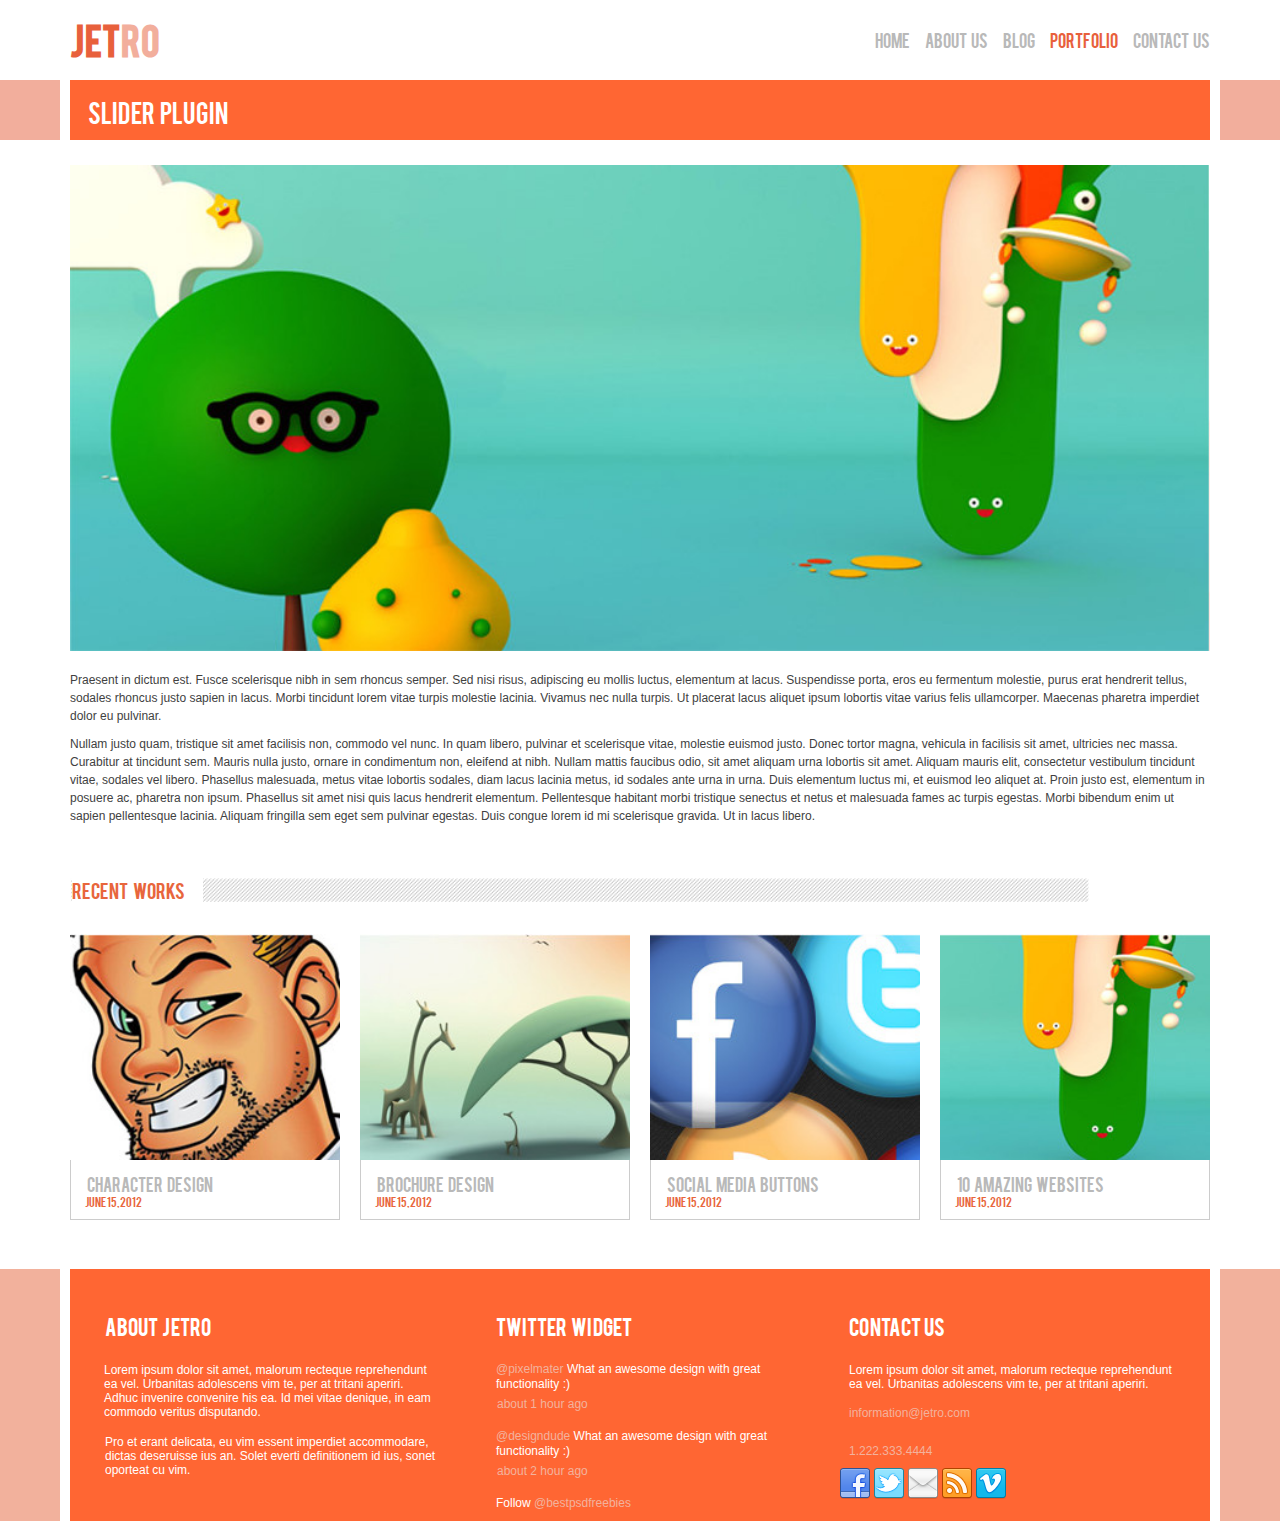
<file: portfolio-items.html>
<!DOCTYPE html>
<html lang="en">
<head>
    <meta charset="utf-8">
    <meta http-equiv="X-UA-Compatible" content="IE=edge">
    <meta name="viewport" content="width=device-width, initial-scale=1">
    <link rel="shortcut icon" href="favicon.ico"/>
    <!-- The above 3 meta tags *must* come first in the head; any other head content must come *after* these tags -->
    <title>Jetro</title>

    <!-- Bootstrap -->
    <link href="css/bootstrap.min.css" rel="stylesheet">
    <link href="css/style.css" rel="stylesheet">

    <!-- HTML5 shim and Respond.js for IE8 support of HTML5 elements and media queries -->
    <!-- WARNING: Respond.js doesn't work if you view the page via file:// -->
    <!--[if lt IE 9]>
    <script src="https://oss.maxcdn.com/html5shiv/3.7.2/html5shiv.min.js"></script>
    <script src="https://oss.maxcdn.com/respond/1.4.2/respond.min.js"></script>
    <![endif]-->
</head>
<body>
<nav class="navbar">
    <div class="container">
        <!-- Brand and toggle get grouped for better mobile display -->
        <div class="navbar-header">
            <button type="button" class="navbar-toggle collapsed" data-toggle="collapse"
                    data-target="#jt-main-nav">
                <span class="sr-only">Toggle navigation</span>
                <span class="icon-bar"></span>
                <span class="icon-bar"></span>
                <span class="icon-bar"></span>
            </button>
            <a class="navbar-brand" href="index.html">Jet<span class="jt-light">ro</span></a>
        </div>

        <!-- Collect the nav links, forms, and other content for toggling -->
        <div class="collapse navbar-collapse navbar-right" id="jt-main-nav">
            <ul class="nav navbar-nav">
                <li><a href="index.html">HOME</a></li>
                <li><a href="about.html">About us</a></li>
                <li><a href="blog.html">Blog</a></li>
                <li  class="active"><a href="portfolio.html">Portfolio</a></li>
                <li><a href="contact.html">Contact us</a></li>

            </ul>

        </div>
        <!-- /.navbar-collapse -->
    </div>
    <!-- /.container-fluid -->
</nav>
<div class="container  jt-header">
    <h1>Slider Plugin</h1>
</div>
<section class="jt-port-item">
    <div class="container">
        <img src="img/port-item.jpg" alt="port-item">

        <p>Praesent in dictum est. Fusce scelerisque nibh in sem rhoncus semper. Sed nisi risus, adipiscing eu mollis
            luctus, elementum at lacus. Suspendisse porta, eros eu fermentum molestie, purus erat hendrerit tellus,
            sodales rhoncus justo sapien in lacus. Morbi tincidunt lorem vitae turpis molestie lacinia. Vivamus nec
            nulla turpis. Ut placerat lacus aliquet ipsum lobortis vitae varius felis ullamcorper. Maecenas pharetra
            imperdiet dolor eu pulvinar.</p>

        <p>Nullam justo quam, tristique sit amet facilisis non, commodo vel nunc. In quam libero, pulvinar et
            scelerisque vitae, molestie euismod justo. Donec tortor magna, vehicula in facilisis sit amet, ultricies nec
            massa. Curabitur at tincidunt sem. Mauris nulla justo, ornare in condimentum non, eleifend at nibh. Nullam
            mattis faucibus odio, sit amet aliquam urna lobortis sit amet. Aliquam mauris elit, consectetur vestibulum
            tincidunt vitae, sodales vel libero. Phasellus malesuada, metus vitae lobortis sodales, diam lacus lacinia
            metus, id sodales ante urna in urna. Duis elementum luctus mi, et euismod leo aliquet at. Proin justo est,
            elementum in posuere ac, pharetra non ipsum. Phasellus sit amet nisi quis lacus hendrerit elementum.
            Pellentesque habitant morbi tristique senectus et netus et malesuada fames ac turpis egestas. Morbi bibendum
            enim ut sapien pellentesque lacinia. Aliquam fringilla sem eget sem pulvinar egestas. Duis congue lorem id
            mi scelerisque gravida. Ut in lacus libero. </p>
    </div>
</section>
<section class="jt-recent">
    <div class="container">
        <h2 class="jt-works"><span>Recent Works</span></h2>
    </div>
    <div class="container jt-recent-items">
        <div class="row">
            <div class="col-md-3 col-sm-6 col-xs-6">
                <a href="portfolio.html"><img src="img/recent1.jpg" alt="recent1"></a>

                <div class="jt-recent-text">
                    <a href="portfolio.html"><h2>Character Design</h2></a>

                    <p>June 15,2012</p>
                </div>
            </div>
            <div class="col-md-3 col-sm-6 col-xs-6">
                <a href="portfolio.html"><img src="img/recent2.jpg" alt="recent2"></a>

                <div class="jt-recent-text">
                    <a href="portfolio.html"><h2>Brochure Design</h2></a>

                    <p>June 15,2012</p>
                </div>
            </div>
            <div class="col-md-3 col-sm-6 col-xs-6">
                <a href="portfolio.html"> <img src="img/recent3.jpg" alt="recent3"></a>

                <div class="jt-recent-text">
                    <a href="portfolio.html"><h2>Social media buttons</h2></a>

                    <p>June 15,2012</p>
                </div>
            </div>
            <div class="col-md-3 col-sm-6 col-xs-6">
                <a href="portfolio.html"><img src="img/recent4.jpg" alt="recent4"></a>

                <div class="jt-recent-text">
                    <a href="portfolio.html"><h2>10 amazing websites</h2></a>

                    <p>June 15,2012</p>
                </div>
            </div>
        </div>
    </div>
</section>
<footer class="jt-footer">
    <div class="container">
        <div class="row">
            <div class="col-sm-4 jt-footer-about">
                <h1>About Jetro</h1>

                <p class="jt-footer-about-text">Lorem ipsum dolor sit amet, malorum recteque reprehendunt ea vel.
                    Urbanitas adolescens vim te, per at
                    tritani aperiri. Adhuc invenire convenire his ea. Id mei vitae denique, in eam commodo veritus
                    disputando.</p>

                <p class="jt-footer-about-text2">Pro et erant delicata, eu vim essent imperdiet accommodare, dictas
                    deseruisse ius an. Solet everti
                    definitionem id ius, sonet oporteat cu vim.</p>
            </div>
            <div class="col-sm-4 jt-footer-twitter">
                <h1>Twitter Widget</h1>

                <p><a href="#" class="jt-twitter-user">@pixelmater</a> What an awesome design with great functionality
                    :)</p>

                <p class="jt-footer-time">about 1 hour ago</p>

                <p><a href="#" class="jt-twitter-user">@designdude</a> What an awesome design with great functionality
                    :)</p>

                <p class="jt-footer-time">about 2 hour ago</p>

                <p>Follow <a href="#" class="jt-twitter-user">@bestpsdfreebies</a></p>
            </div>
            <div class="col-sm-4 jt-footer-contact">
                <h1>Contact US</h1>

                <p class="jt-footer-contact-text">Lorem ipsum dolor sit amet, malorum recteque reprehendunt ea vel.
                    Urbanitas adolescens vim te, per at
                    tritani aperiri.</p>

                <p class="jt-footer-contact-email"><a href="mailto:information@jetro.com">information@jetro.com</a></p>

                <p class="jt-footer-contact-tel"><a href="skype:1.222.333.4444?call">1.222.333.4444</a></p>

                <a href="#" class="jt-social"> <img src="img/facebook.png" alt="facebook"></a>
                <a href="#" class="jt-social"> <img src="img/twitter.png" alt="twitter"></a>
                <a href="#" class="jt-social"> <img src="img/email.png" alt="email"></a>
                <a href="#" class="jt-social"> <img src="img/rss.png" alt="rss"></a>
                <a href="#" class="jt-social"> <img src="img/vimeo.png" alt="vimeo"></a>

            </div>

        </div>
    </div>
</footer>
<!-- jQuery (necessary for Bootstrap's JavaScript plugins) -->
<script src="https://ajax.googleapis.com/ajax/libs/jquery/1.11.2/jquery.min.js"></script>
<!-- Include all compiled plugins (below), or include individual files as needed -->
<script src="js/bootstrap.min.js"></script>
</body>
</html>
</file>
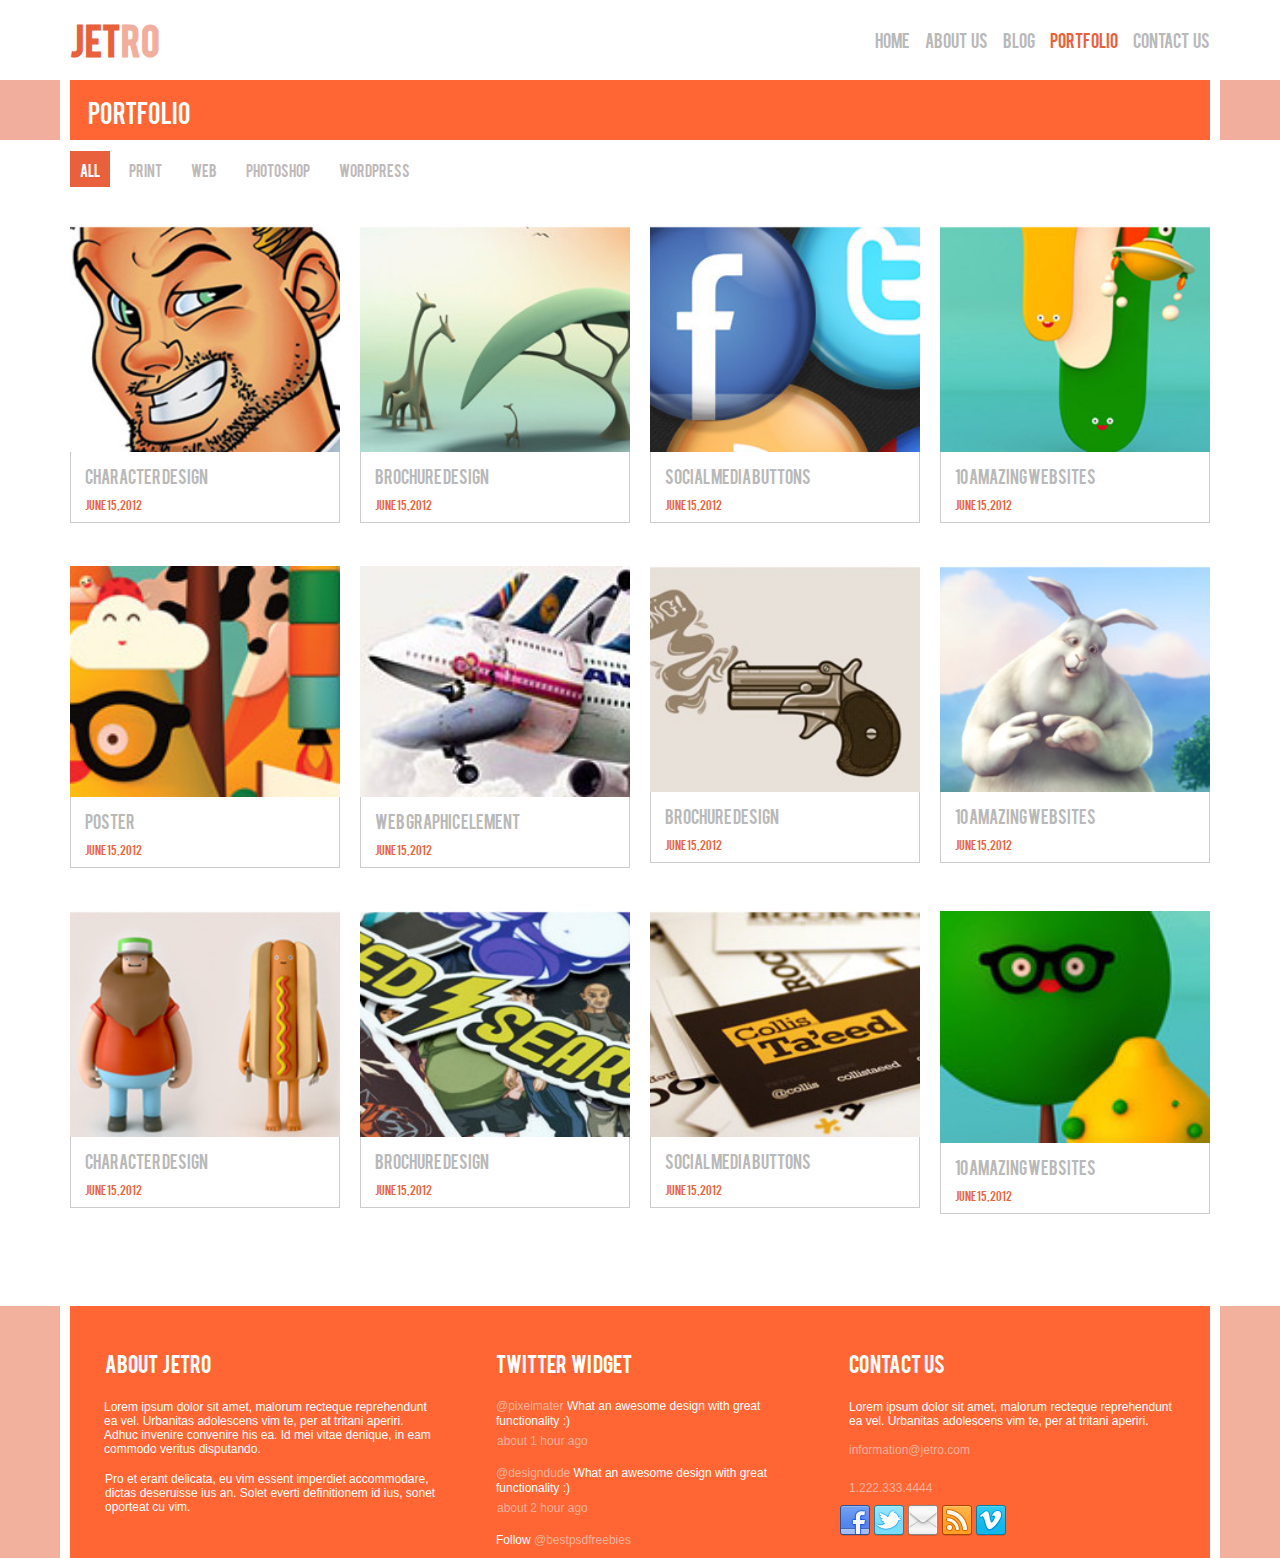
<file: portfolio.html>
<!DOCTYPE html>
<html lang="en">
<head>
    <meta charset="utf-8">
    <meta http-equiv="X-UA-Compatible" content="IE=edge">
    <meta name="viewport" content="width=device-width, initial-scale=1">
    <link rel="shortcut icon" href="favicon.ico"/>
    <!-- The above 3 meta tags *must* come first in the head; any other head content must come *after* these tags -->
    <title>Jetro</title>

    <!-- Bootstrap -->
    <link href="css/bootstrap.min.css" rel="stylesheet">
    <link href="css/style.css" rel="stylesheet">

    <!-- HTML5 shim and Respond.js for IE8 support of HTML5 elements and media queries -->
    <!-- WARNING: Respond.js doesn't work if you view the page via file:// -->
    <!--[if lt IE 9]>
    <script src="https://oss.maxcdn.com/html5shiv/3.7.2/html5shiv.min.js"></script>
    <script src="https://oss.maxcdn.com/respond/1.4.2/respond.min.js"></script>
    <![endif]-->
</head>
<body>
<nav class="navbar">
    <div class="container">
        <!-- Brand and toggle get grouped for better mobile display -->
        <div class="navbar-header">
            <button type="button" class="navbar-toggle collapsed" data-toggle="collapse"
                    data-target="#jt-main-nav">
                <span class="sr-only">Toggle navigation</span>
                <span class="icon-bar"></span>
                <span class="icon-bar"></span>
                <span class="icon-bar"></span>
            </button>
            <a class="navbar-brand" href="index.html">Jet<span class="jt-light">ro</span></a>
        </div>

        <!-- Collect the nav links, forms, and other content for toggling -->
        <div class="collapse navbar-collapse navbar-right" id="jt-main-nav">
            <ul class="nav navbar-nav">
                <li><a href="index.html">HOME</a></li>
                <li><a href="about.html">About us</a></li>
                <li><a href="blog.html">Blog</a></li>
                <li class="active"><a href="portfolio.html">Portfolio</a></li>
                <li><a href="contact.html">Contact us</a></li>

            </ul>

        </div>
        <!-- /.navbar-collapse -->
    </div>
    <!-- /.container-fluid -->
</nav>
<div class="container  jt-header">
    <h1>Portfolio</h1>
</div>
<div class="container">
    <div class="jt-portfolio-filter-row">
        <ul class="jt-portfolio-filters">
            <li class="jt-filter-active"><a href="#">All</a></li>
            <li><a href="#">Print</a></li>
            <li><a href="#">Web</a></li>
            <li><a href="#">Photoshop</a></li>
            <li><a href="#">Wordpress</a></li>
        </ul>
    </div>

</div>
<section class="jt-port">
    <div class="container jt-port-items">
        <div class="row">
            <div class="col-xs-6 col-sm-6 col-md-3">
                <div class="jt-anim">
                    <a href="portfolio-items.html">
                        <img src="img/recent1.jpg" alt="recent1"></a>

                </div>
                <div class="jt-port-text">
                    <a href="portfolio-items.html"><h2>Character Design</h2></a>

                    <p>June 15,2012</p>
                </div>

            </div>
            <div class="col-xs-6 col-sm-6 col-md-3 ">
                <div class="jt-anim">
                    <a href="portfolio-items.html">
                        <img src="img/recent2.jpg" alt="recent1">
                    </a>

                </div>
                <div class="jt-port-text">
                    <a href="portfolio-items.html"><h2>Brochure Design</h2></a>

                    <p>June 15,2012</p>
                </div>
            </div>
            <div class="col-xs-6 col-sm-6 col-md-3 ">
                <div class="jt-anim">
                    <a href="portfolio-items.html">
                        <img src="img/recent3.jpg" alt="recent1">
                    </a>

                </div>
                <div class="jt-port-text">
                    <a href="portfolio-items.html"><h2>Social media buttons</h2></a>

                    <p>June 15,2012</p>
                </div>
            </div>
            <div class="col-xs-6 col-sm-6 col-md-3 ">
                <div class="jt-anim">
                    <a href="portfolio-items.html">
                        <img src="img/recent4.jpg" alt="recent1">
                    </a>

                </div>
                <div class="jt-port-text">
                    <a href="portfolio-items.html"><h2>10 amazing websites</h2></a>

                    <p>June 15,2012</p>
                </div>
            </div>
        </div>
        <div class="row">
            <div class="col-xs-6 col-sm-6 col-md-3 ">
                <div class="jt-anim">
                    <a href="portfolio-items.html">
                        <img src="img/thumb1.jpg" alt="thumb1">
                    </a>

                </div>
                <div class="jt-port-text">
                    <a href="portfolio-items.html"><h2>Poster</h2></a>

                    <p>June 15,2012</p>
                </div>
            </div>
            <div class="col-xs-6 col-sm-6 col-md-3 ">
                <div class="jt-anim">
                    <a href="portfolio-items.html">
                        <img src="img/thumb3.jpg" alt="thumb3">
                    </a>

                </div>
                <div class="jt-port-text">
                    <a href="portfolio-items.html"><h2>Web graphic Element</h2></a>

                    <p>June 15,2012</p>
                </div>
            </div>
            <div class="col-xs-6 col-sm-6 col-md-3 ">
                <div class="jt-anim">
                    <a href="portfolio-items.html">
                        <img src="img/port1.jpg" alt="port1">
                    </a>

                </div>
                <div class="jt-port-text">
                    <a href="portfolio-items.html"><h2>Brochure Design</h2></a>

                    <p>June 15,2012</p>
                </div>
            </div>
            <div class="col-xs-6 col-sm-6 col-md-3 ">
                <div class="jt-anim">
                    <a href="portfolio-items.html">
                        <img src="img/port2.jpg" alt="port2">
                    </a>

                </div>
                <div class="jt-port-text">
                    <a href="portfolio-items.html"><h2>10 amazing websites</h2></a>

                    <p>June 15,2012</p>
                </div>
            </div>
        </div>
        <div class="row">
            <div class="col-xs-6 col-sm-6 col-md-3 ">
                <div class="jt-anim">
                    <a href="portfolio-items.html">
                        <img src="img/port3.jpg" alt="port3">
                    </a>

                </div>
                <div class="jt-port-text">
                    <a href="portfolio-items.html"><h2>Character Design</h2></a>

                    <p>June 15,2012</p>
                </div>
            </div>
            <div class="col-xs-6 col-sm-6 col-md-3 ">
                <div class="jt-anim">
                    <a href="portfolio-items.html">
                        <img src="img/port4.jpg" alt="port4">
                    </a>

                </div>
                <div class="jt-port-text">
                    <a href="portfolio-items.html"><h2>Brochure Design</h2></a>

                    <p>June 15,2012</p>
                </div>
            </div>
            <div class="col-xs-6 col-sm-6 col-md-3 ">
                <div class="jt-anim">
                    <a href="portfolio-items.html">
                        <img src="img/port5.jpg" alt="port5">
                    </a>

                </div>
                <div class="jt-port-text">
                   <a href="portfolio-items.html"> <h2>Social media buttons</h2></a>

                    <p>June 15,2012</p>
                </div>
            </div>
            <div class="col-xs-6 col-sm-6 col-md-3 ">
                <div class="jt-anim">
                    <a href="portfolio-items.html">
                        <img src="img/thumb6.jpg" alt="thumb6">
                    </a>

                </div>
                <div class="jt-port-text">
                    <a href="portfolio-items.html"><h2>10 amazing websites</h2></a>

                    <p>June 15,2012</p>
                </div>
            </div>
        </div>
    </div>
</section>
<footer class="jt-footer">
    <div class="container">
        <div class="row">
            <div class="col-sm-4 jt-footer-about">
                <h1>About Jetro</h1>

                <p class="jt-footer-about-text">Lorem ipsum dolor sit amet, malorum recteque reprehendunt ea vel.
                    Urbanitas adolescens vim te, per at
                    tritani aperiri. Adhuc invenire convenire his ea. Id mei vitae denique, in eam commodo veritus
                    disputando.</p>

                <p class="jt-footer-about-text2">Pro et erant delicata, eu vim essent imperdiet accommodare, dictas
                    deseruisse ius an. Solet everti
                    definitionem id ius, sonet oporteat cu vim.</p>
            </div>
            <div class="col-sm-4 jt-footer-twitter">
                <h1>Twitter Widget</h1>

                <p><a href="#" class="jt-twitter-user">@pixelmater</a> What an awesome design with great functionality
                    :)</p>

                <p class="jt-footer-time">about 1 hour ago</p>

                <p><a href="#" class="jt-twitter-user">@designdude</a> What an awesome design with great functionality
                    :)</p>

                <p class="jt-footer-time">about 2 hour ago</p>

                <p>Follow <a href="#" class="jt-twitter-user">@bestpsdfreebies</a></p>
            </div>
            <div class="col-sm-4 jt-footer-contact">
                <h1>Contact US</h1>

                <p class="jt-footer-contact-text">Lorem ipsum dolor sit amet, malorum recteque reprehendunt ea vel.
                    Urbanitas adolescens vim te, per at
                    tritani aperiri.</p>

                <p class="jt-footer-contact-email"><a href="mailto:information@jetro.com">information@jetro.com</a></p>

                <p class="jt-footer-contact-tel"><a href="skype:1.222.333.4444?call">1.222.333.4444</a></p>

                <a href="#" class="jt-social"> <img src="img/facebook.png" alt="facebook"></a>
                <a href="#" class="jt-social"> <img src="img/twitter.png" alt="twitter"></a>
                <a href="#" class="jt-social"> <img src="img/email.png" alt="email"></a>
                <a href="#" class="jt-social"> <img src="img/rss.png" alt="rss"></a>
                <a href="#" class="jt-social"> <img src="img/vimeo.png" alt="vimeo"></a>

            </div>

        </div>
    </div>
</footer>
<!-- jQuery (necessary for Bootstrap's JavaScript plugins) -->
<script src="https://ajax.googleapis.com/ajax/libs/jquery/1.11.2/jquery.min.js"></script>
<!-- Include all compiled plugins (below), or include individual files as needed -->
<script src="js/bootstrap.min.js"></script>
</body>
</html>
</file>
<file: css/style.css>
/* font-family: "Bebas"; */
@font-face {
    font-family: 'bebas';
    src: url('../fonts/bebas-webfont.eot');
    src: url('../fonts/bebas-webfont.eot?#iefix') format('embedded-opentype'),
    url('../fonts/bebas-webfont.woff2') format('woff2'),
    url('../fonts/bebas-webfont.woff') format('woff'),
    url('../fonts/bebas-webfont.ttf') format('truetype'),
    url('../fonts/bebas-webfont.svg#bebas') format('svg');
    font-weight: normal;
    font-style: normal;
}
@media (max-width: 480px) {
    .carousel-caption p {
        display: none;
    }
    .carousel-caption {
        left: 50%;
        transform: translateX(-50%);
    }
    .carousel-caption h2 {
        margin: 0;
    }
}
@media (min-width: 768px) {
    .carousel-control .glyphicon-chevron-left,
    .carousel-control .glyphicon-chevron-right,
    .carousel-control .icon-prev,
    .carousel-control .icon-next {
        width: 50px;
        height: 50px;
        margin-top: -20px;
        font-size: 50px;
    }
}

a:hover{
    text-decoration: none;
}
.navbar{
	border:none;
	min-height:78px;
	position:relative;
	margin-bottom: 0;
	z-index: 1;
}
.navbar .navbar-toggle .icon-bar{
	background: #e8603c;
}
.navbar:before{
	position: absolute;
	width: 100%;
	top:100%;
	height: 60px;
	background: #f2ae9c;
}

.navbar-brand{
	padding: 0;
	font: 36px "Bebas", Arial, Helvetica, sans-serif;
	line-height: 78px;
	height: 78px;
	text-transform: uppercase;
	color:#e8603c;
	font-weight: 700;
	margin-left:0 !important;
}
.navbar-header a:hover{
	color: #e8603c;

}
.container{
	background: #ffffff;
	z-index: 2;
	position: relative;
}


.jt-light{
	color:#f2ae9c;
}
.navbar-collapse{
	padding-right:0;

}
.navbar-nav{
	word-spacing: 3px;
}

.navbar-nav>li>a{
	font: 16px "Bebas", Arial, Helvetica, sans-serif;
	text-transform: uppercase;
	color:#b9b9b9;
}
.navbar-nav>li.active>a{
color:#e8603c;
}
.navbar-nav>li>a:hover{
	background: none;
	color:#e8603c;
	transition: color .3s ease-in;
}

.navbar-nav>li>a:last-child {
    padding-right: 0;
}
.carousel-inner>.item>img,
.carousel-inner>.item>a>img {
	line-height: 1;
	width: 100%;
}
.jt-slider .glyphicon{
	text-shadow:none;
	font-size: 55px;
	margin-top:-46px;
}
.jt-slider .glyphicon-chevron-left{
    position: absolute;
    left: 25%;
}
.jt-slider .glyphicon-chevron-right{
    position: absolute;
    right: 25%;
}
.jt-slider img{
	max-width:100%;
}
/*Carousel*/
.carousel-inner>.item>img,
.carousel-inner>.item>a>img {
	line-height: 1;
	width: 100%;
}
.carousel-caption{
	color:#fff;
	background: rgba(232, 102, 60, 0.8);
	position: absolute;
    left: 4%;
    bottom: 6%;
    padding: 0 0 13px 18px;
    width: 44%;
	text-align: left;
	text-shadow: none;
}
.carousel-caption h2{
	font: 18px "Bebas", Arial, Helvetica, sans-serif;
    line-height: 31px;
}
.carousel-caption p{
	font-size: 12px;
}
.jt-img{
	margin-top: 17px;
}
.jt-img img:hover{
    transform: scale(1.1);
    transition: transform .2s;
}
/*Features*/
.jt-features{
	margin-top:30px;
}
.jt-features h4{
	font-family: 'Bebas', Arial, sans-serif;
	text-transform: uppercase;
	color:#e8663c;
	margin-left:70px;
	line-height: 24px;
	word-spacing: 3px;
}

.jt-features p{
	color:#414141;
    line-height: 18px;
    font-size: 12px;
    padding: 0 22px 0 3px;
}
.jt-features .jt-title img{
	float:left;
}
.jt-features .jt-title{
	margin-bottom:33px;
    height: 46px;
    line-height: 46px;

}
.btn{
	border-radius: 0;
	color:#fff;
	background: #e8663c;
	border:none;
	margin-top: 6px;
	text-transform: uppercase;
    font: 12px "Bebas", Arial, Helvetica, sans-serif;


}
.btn:hover{
	background: #FF6A40;
	color:#fff;
	-webkit-transition:color .5s ease;
	-moz-transition:color .5s ease;
	transition:color .5s ease;
}
/*Recent Works*/
.jt-recent{
    margin-top: 12px;
}
.jt-recent h2{
    font: 18px "Bebas", Arial, Helvetica, sans-serif;
    color:#e8663c;
    text-transform: uppercase;
    padding:0 0 0 2px;
    word-spacing: 3px;
    margin-top: 31px;
}
.jt-recent .jt-works{
    background-image:url("../img/line.png");
    background-size: contain;
    background-repeat: no-repeat;
}
.jt-recent span{
	background: #ffffff;
	padding-right: 21px;
}
.jt-recent-items{
    margin-top: 12px;
}
.jt-recent-items img{
    display: block;
	width: 100%;
}
.jt-recent-text{
    display: block;
    margin-top: -22px;
    padding-top: 14px;
    padding-left: 14px;
    border:1px solid #ccc;
}
.jt-recent-items h2{
    font: 16px "Bebas", Arial, Helvetica, sans-serif;
    color:#b9b9b9;
    background-color: #fff;
    line-height: 0;
}
.jt-recent-items p{
    font: 11px "Bebas", Arial, Helvetica, sans-serif;
    color:#e8663c;
}
.jt-recent-text a{
    text-decoration: none;
}
.jt-recent-text h2:hover{
    color:#e8663c;
}
/*Footer*/
.jt-footer{
    border:none;
    min-height:78px;
    margin-top:49px;
    margin-bottom: 0;
    background-color:#f2b19c;
}

.jt-footer .container{
    background: #ff6633;
    border-left:10px solid #fff;
    border-right:10px solid #fff;
}
.jt-footer h1 {
    font: 20px "Bebas", Arial, Helvetica, sans-serif;
    color: #fff;
}
.jt-footer p {
    font: 12px  Arial, Helvetica, sans-serif;
    color: #fff;
}
.jt-footer a{
    color:#f3b29d;
    text-decoration: none;

}
.jt-footer .jt-twitter-user:hover{
    color:#fff;
}
.jt-footer-contact-email a:hover{
    color:#fff;
}
.jt-footer-contact-tel a:hover{
    color:#fff;
}
.jt-footer .jt-social:hover{
    transform: scale(1.1);
    transition: transform .2s;
}
.jt-footer .jt-footer-time{
    font: 12px  Arial, Helvetica, sans-serif;
    color:#f3b29d;
}
.jt-footer img{
    width: 30px;
    height: 31px;
}
.jt-footer .jt-about{
    margin-left: 34px;
}
.jt-footer .jt-about,.jt-twitter{
    margin-right: 76px;
}
.jt-footer .jt-footer-about h1{
    padding: 16px 0 0 25px;
    line-height: 23px;
    word-spacing: 2px;
}
.jt-footer .jt-footer-about-text{
    padding: 15px 0 0 24px;
    line-height: 14px;
}
.jt-footer .jt-footer-about-text2{
    padding: 6px 0 0 25px;
    line-height: 14px;
}
.jt-footer .jt-footer-twitter h1{
    padding: 14px 0 0 36px;
    word-spacing: 2px;
}
.jt-footer .jt-footer-twitter p{
    padding: 13px 22px 0 36px;
    line-height: 15px;
}
.jt-footer .jt-footer-twitter .jt-footer-time{
    padding: 0 0 0 37px;
    line-height: 4px;
}
.jt-footer .jt-footer-contact h1{
    padding: 14px 0 0 9px;
    word-spacing: 1px;
}
.jt-footer .jt-footer-contact-text{
    padding: 14px 12px 0 9px;
}
.jt-footer .jt-footer-contact-email{
    padding: 5px 0 0 9px;
}
.jt-footer .jt-footer-contact-tel{
    padding: 14px 12px 0 9px;
}

/*------------------Page About us---------------------*/
.jt-about{
    margin-top: 18px;
}
.jt-header{
    background: #ff6633;
    height: 60px;
    border-left: 10px solid #fff;
    border-right: 10px solid #fff;
}
.jt-header h1 {
    color: #fff;
    font: 24px "Bebas", Arial, Helvetica, sans-serif;
    line-height: 10px;
    word-spacing: 3px;
    margin-top: 27px;
    margin-left: 8px;
}
.jt-about-content p.jt-about-img-content{
    padding-top: 10px;
    padding-right: 36px;
    line-height: 18px;
}
.jt-about-content p.jt-about-middle-content{
    padding-top: 9px;
    padding-right: 22px;
    line-height: 18px;
}
.jt-about-content p.jt-about-quisque-content{
    padding-top: 9px;
    padding-right: 24px;
    line-height: 18px;
}
.jt-about-content p{
    font-size: 12px;
    line-height: 15px;
    padding-top: 12px;
    padding-right: 25px;
}
.jt-about-content img {
    float: left;
    padding: 2px;
    border: 1px solid #ccc;
    margin-right: 23px;
    margin-top: 13px;
}

.jt-about-content p.jt-big-letter::first-letter {
    color: #e8603c;
    font-size: 36px;
    float: left;
    line-height: 1;
    padding: 0;
    padding-right: 5px;
    margin: 0;
    font-weight: 600;
}
.alert {
    padding: 26px;
    text-align: center;
    font-style: italic;
    margin-bottom: 17px;
    border: 1px solid transparent;
    border-radius: 0;
    font-size: 14px;
    line-height: 1;
}
.alert-success {
    background-color: #effeb9;
    border-color: #98c601;
    color: #98c601;
    margin:24px 0;
}
.alert-danger {
    background-color: #fbcbc1;
    border-color: #eb5439;
    color: #eb5439;
    margin: -12px 0 12px;
}
.alert-warning {
    background-color: #ffe9ad;
    border-color: #fab418;
    color: #fab418;
}
.alert-info {
    background-color: #d1e4f3;
    border-color: #4d8fcb;
    color: #4d8fcb;
    margin-bottom: -20px;
}
blockquote{
    font-size: 15px;
    font-style: italic;
    padding: 17px 0 0 17px;
    margin-left: 51px;
    border-left: 8px solid #e8603c;
}
blockquote p{
    line-height: 15px;
    padding-top: 12px;
}
.jt-about-col-cont{
    padding:7px 0 0 8px;
}
.jt-about-col-cont p{
    line-height: 18px;
}
.jt-about-col2-cont{
    padding:6px 7px 0 3px;
}
.jt-about-col2-cont p{
    line-height: 18px;
}
.jt-about-lit-col p{
    padding: 12px 3px 0 0;
    line-height: 18px;
}
.jt-about-lit-col2 {
    margin-left: -10px;
}
.jt-about-lit-col2 p{
    padding: 13px 3px 0 0;
    line-height: 18px;
}
h4.jt-works {
    background: url('../img/line.png') 50% 50%;
    background-repeat: repeat-x;
    height: 15px;
    margin-bottom: 21px;
    line-height: 15px;
    word-spacing: 2px;
}
.jt-categories{
    margin-top: 34px;
}
.jt-categories .jt-list{
    padding-left:1px;
    line-height: 14px;
    font-size: 12px;
    list-style: none;
}
.jt-photo-gallery{
    margin-top: 35px;
}
.sidebar-module p{
    font-size: 12px;
    line-height: 14px;
    padding-left: 1px;
}
.jt-works span {
    padding: 2px 18px 0 0;
    background: #fff;
    line-height: 1.1;
}
.sidebar-module .row img{
    width: 100%;
    margin-bottom: 7px;
}
.sidebar-module .jt-works{
    font:14px "Bebas", Arial, Helvetica, sans-serif;
    color: #e8603c;
}
.sidebar-module a{
    text-decoration: none;
    color:#333;
}
.sidebar-module img:hover{
    transform: scale(1.2);
    transition: scale .2s;
}
.jt-list a:hover{
    color:#e8603c;
}
@media(max-width:766px) {
    .jt-about-content{
        margin-bottom: 30px;
    }
}
/*-------------Portfolio-------------*/
.js-port-nav li a:hover{
    color:#fff;
    background-color:#e8603c;
}
.jt-port-items{
    margin-top: 24px;
}
.jt-port-items img{
    display: block;
	width: 100%;
}
.jt-port-text{
    display: block;
    margin-top: -22px;
    padding-top: 14px;
    padding-left: 14px;
    border:1px solid #ccc;
}
.jt-port-items h2{
    font: 16px "Bebas", Arial, Helvetica, sans-serif;
    color:#b9b9b9;
    background-color: #fff;
}
.jt-port-items p{
    font: 11px "Bebas", Arial, Helvetica, sans-serif;
    color:#e8663c;
}
.jt-port-items .row{
    margin-bottom: 43px;
}
.jt-portfolio-filter-row{
    margin-top: 20px;
}
.jt-portfolio-filters {
    list-style: none;
    padding: 0;
}
.jt-portfolio-filters li {
    display: inline-block;
    margin: 0;
    margin-right: 5px;
}
.jt-portfolio-filters .jt-filter-active a {
    background: #e8603c;
    color: #fff;
}
.jt-portfolio-filters a {
    font-size: 14px;
    font-family: "Bebas", Arial, Helvetica, sans-serif;
    color: #BFB9B9;
    padding: 10px;
    padding-bottom: 8px;
    transition: color .5s, background .5s;
}
.jt-portfolio-filters a:hover {
    background: #e8603c;
    color: #fff;
    text-decoration: none;
}
/*---------Portfolio-Items----------*/
.jt-port-item {
    margin-top: 25px;
}
.jt-port-item p{
    font:12px Arial, Helvetica, sans-serif;
    line-height: 1.5;
    color:#414141;
}
.jt-port-item img{
    width:100%;
    margin-bottom: 20px;
}

/*---------Contact us----------*/
.jt-cont-text{
    margin-top: 36px;
}
.jt-cont-text p{
    font:12px Arial,Helvetica,sans-serif;
    font-weight: bold;
    line-height: 1.167;
}
.embed-responsive{
    margin-bottom: 36px;
}
.form-control{
    border:1px solid #e8603c;
    color:#e8603c;
    padding: 10px;
    font:12px "Bebas",Arial,Helvetica, sans-serif;
    line-height: 2.3;
    margin-bottom: 10px;
}
.jt-cont-red{
    color:#e8603c;
}
.form-control::-webkit-input-placeholder{
    color: #e8603c;
}
.form-control::-moz-placeholder {
    color: #e8603c;
}
.form-control:-ms-input-placeholder {
    color: #e8603c;
}
/*------------Blog-------------*/
img{
    max-width:100%;
}
.jt-blog-carousel{
    border-left:10px solid #fff;
}
.row{
    margin-top: 10px;
}
.jt-carousel:before{
    content: '';
    position:absolute;
    width: 74px;
    height: 77px;
    transform: translateX(-120%);
    background-image:url('../img/blog-icon.jpg');
}
.jt-carousel:after{
    content: '';
    width: 100%;
    position: absolute;
    height: 15px;
    background-image: url("../img/line.png");
    left: 0;
    right: 0;
}
.jt-blog-jesus:before{
    content: '';
    position:absolute;
    width: 74px;
    height: 77px;
    transform: translateX(-120%);
    background-image:url('../img/blog-icon2.jpg');
}
.jt-blog-jesus:after{
    content: '';
    width: 100%;
    position: absolute;
    height: 15px;
    background-image: url("../img/line.png");
    left: 0;
    right: 0;
}

.jt-cont-mar{
    margin-bottom: 66px;
}
.jt-cont-movie:before{
    content: '';
    position:absolute;
    width: 74px;
    height: 77px;
    transform: translateX(-120%);
    background-image:url('../img/blog-icon3.jpg');
}
.jt-cont-movie:after{
    content: '';
    width: 100%;
    position: absolute;
    height: 15px;
    background-image: url("../img/line.png");
    left: 0;
    right: 0;
}
.jt-cont-quote blockquote{
    border:none;
    background:#f5f5f5;
    padding: 26px;
}
.jt-cont-quote blockquote p{

    margin-left: 43px;

}
.jt-cont-quote blockquote img{
    width: 25px;
    height: 20px;
    float:left;

}

.jt-cont-quote:before{
    content: '';
    position:absolute;
    width: 74px;
    height: 77px;
    transform: translateX(-120%);
    background-image:url('../img/blog-icon4.jpg');

}
.jt-cont-quote:after{
    content: '';
    width: 100%;
    position: absolute;
    height: 15px;
    background-image: url("../img/line.png");
    left: 0;
    right: 0;
}
.jt-cont-link a{
    font: 12px Arial, Helvetica, sans-serif;
    color: #a0a0a0;
    line-height: 1.5;
    margin-bottom: 20px;
}
.jt-cont-link a:hover{
   color:#e8603c;
    text-decoration: none;
}
.jt-cont-link p{
    font: 12px Arial, Helvetica, sans-serif;
    color: #414141;
    line-height: 1.5;
    margin-top: 29px;
}

.jt-cont-link:before{
    content: '';
    position:absolute;
    width: 74px;
    height: 77px;
    transform: translateX(-120%);
    background-image:url('../img/blog-icon5.jpg');
}
.jt-cont-link:after{
    content: '';
    width: 100%;
    position: absolute;
    height: 15px;
    background-image: url("../img/line.png");
    left: 0;
    right: 0;
}
.pagination a{
    font: 14px "Bebas", Arial, Helvetica, sans-serif;
    line-height: 1.3;
}
.pagination .active{
    background: #e8603c;
    color:#fff;
    border:none;
    margin-right: 5px;
}
.pagination .disabled{
    background: #f3b29d;
    color:#fff;
    border:none;
    margin-right: 5px;
}
.pagination li a:hover{
    background: #e80100;
    color:#fff;
}
.jt-blog-links:hover h2{
    color: #e80100;
}
@media (max-width: 915px){
.jt-carousel:before, .jt-blog-jesus:before,.jt-cont-movie:before{
    transform: translateX(0%);
    z-index: 2;
}
    .jt-cont-quote:before,.jt-cont-link:before{
        display: none;
    }
}
/*------------Contact us-----------*/
.jt-cont-text h4{
    font: 12px "Bebas", Arial, Helvetica, sans-serif;
    color: #e8603c;
    line-height: 1.667;

}
.jt-cont-text h5{
    font: 12px "Bebas", Arial, Helvetica, sans-serif;
    color: #ccc;
    line-height: 1.667;

}
.jt-cont-text h2{
    font: 18px "Bebas", Arial, Helvetica, sans-serif;
    color: #e8603c;
    line-height: 1;

}
.jt-cont-text p{
    font: 12px Arial, Helvetica, sans-serif;

    line-height: 1.5;

}
.jt-anim{
    position: relative;
}
.jt-anim:before{
    content: '';
    position: absolute;
    left: 0;
    right: 0;
    bottom: 100%;
    top: 0;
    background: rgba(0, 0, 0, 0.8);
    transition: all .3s;
}
.jt-anim:hover:before{
    bottom: 0;
}
.jt-anim:after{
    content: '';
    position: absolute;
    left: 0;
    right: 0;
    bottom: 100%;
    top: 0;
    background-image: url('../img/plus.png');
    background-position: 50% 50%;
    background-repeat: no-repeat;
    transition: all .3s;

}
.jt-anim:hover:after{
    bottom:0;
}
.jt-port-text a h2:hover{
    color:#e8603c;
}
</file>
